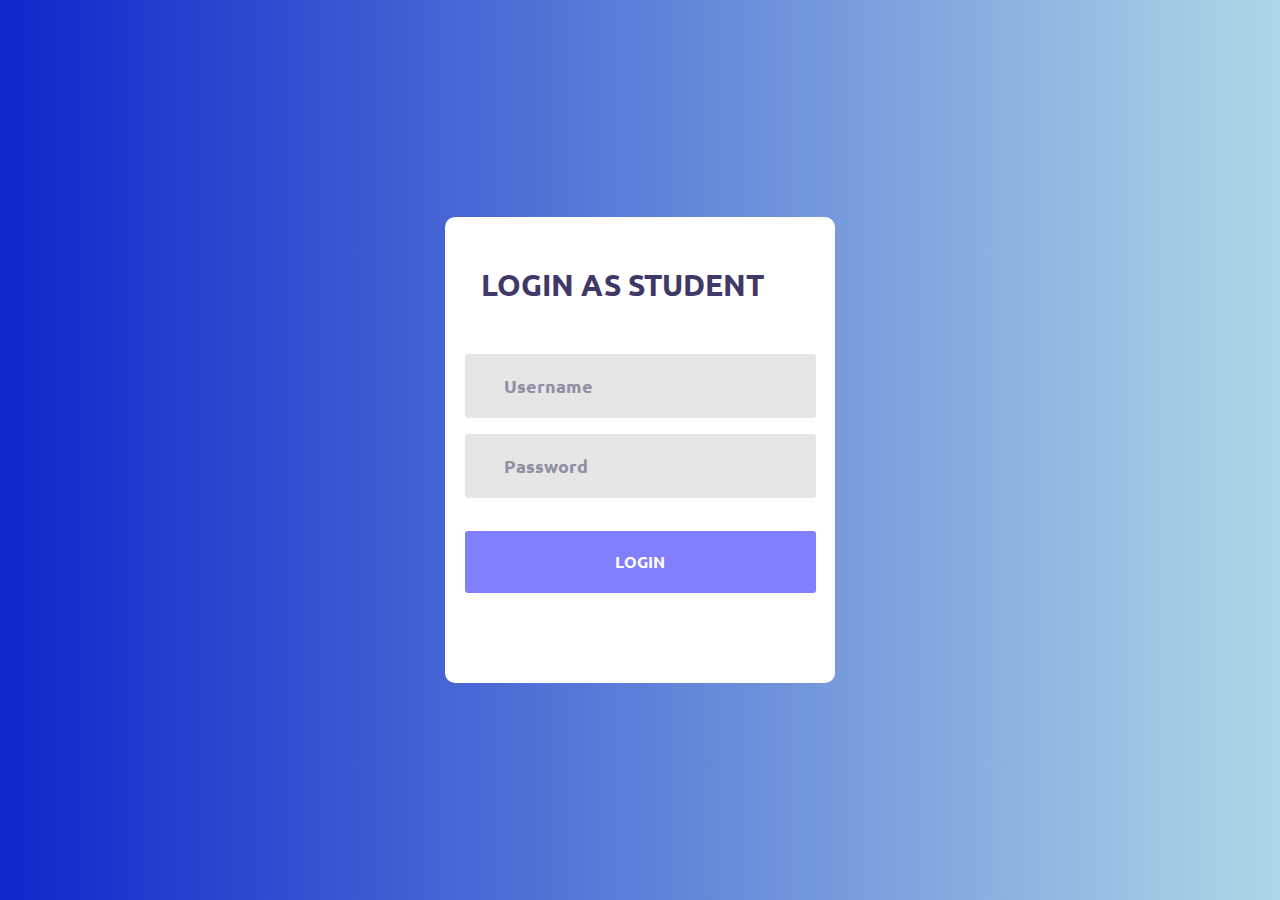
<file: login/index.html>
<!DOCTYPE html>
<html lang="en">
<head>
	<title>Student Login</title>
	<meta charset="UTF-8">
	<meta name="viewport" content="width=device-width, initial-scale=1">
<!--===============================================================================================-->
	<link rel="icon" type="image/png" href="images/icons/favicon.ico"/>
<!--===============================================================================================-->
	<link rel="stylesheet" type="text/css" href="vendor/bootstrap/css/bootstrap.min.css">
<!--===============================================================================================-->
	<link rel="stylesheet" type="text/css" href="fonts/font-awesome-4.7.0/css/font-awesome.min.css">
<!--===============================================================================================-->
	<link rel="stylesheet" type="text/css" href="fonts/Linearicons-Free-v1.0.0/icon-font.min.css">
<!--===============================================================================================-->
	<link rel="stylesheet" type="text/css" href="vendor/animate/animate.css">
<!--===============================================================================================-->
	<link rel="stylesheet" type="text/css" href="vendor/css-hamburgers/hamburgers.min.css">
<!--===============================================================================================-->
	<link rel="stylesheet" type="text/css" href="vendor/animsition/css/animsition.min.css">
<!--===============================================================================================-->
	<link rel="stylesheet" type="text/css" href="vendor/select2/select2.min.css">
<!--===============================================================================================-->
	<link rel="stylesheet" type="text/css" href="vendor/daterangepicker/daterangepicker.css">
<!--===============================================================================================-->
	<link rel="stylesheet" type="text/css" href="css/util.css">
	<link rel="stylesheet" type="text/css" href="css/main.css">
<!--===============================================================================================-->
</head>
<body>

	<div class="limiter">
		<div class="container-login100">
			<div class="wrap-login100 p-t-50 p-b-90">
				<form class="login100-form validate-form flex-sb flex-w" action = "loginCheckStudent.php" method = "POST">
					<span class="login100-form-title p-b-51">
						Login As Student
					</span>


					<div class="wrap-input100 validate-input m-b-16" data-validate = "Username is required">
						<input class="input100" type="text" name="name" placeholder="Username">
						<span class="focus-input100"></span>
					</div>


					<div class="wrap-input100 validate-input m-b-16" data-validate = "Password is required">
						<input class="input100" type="password" name="password" placeholder="Password">
						<span class="focus-input100"></span>
					</div>
					<div class="container-login100-form-btn m-t-17">
						<button class="login100-form-btn">
							Login
						</button>
					</div>

				</form>
			</div>
		</div>
	</div>


	<div id="dropDownSelect1"></div>

<!--===============================================================================================-->
	<script src="vendor/jquery/jquery-3.2.1.min.js"></script>
<!--===============================================================================================-->
	<script src="vendor/animsition/js/animsition.min.js"></script>
<!--===============================================================================================-->
	<script src="vendor/bootstrap/js/popper.js"></script>
	<script src="vendor/bootstrap/js/bootstrap.min.js"></script>
<!--===============================================================================================-->
	<script src="vendor/select2/select2.min.js"></script>
<!--===============================================================================================-->
	<script src="vendor/daterangepicker/moment.min.js"></script>
	<script src="vendor/daterangepicker/daterangepicker.js"></script>
<!--===============================================================================================-->
	<script src="vendor/countdowntime/countdowntime.js"></script>
<!--===============================================================================================-->
	<script src="js/main.js"></script>

</body>
</html>
</file>
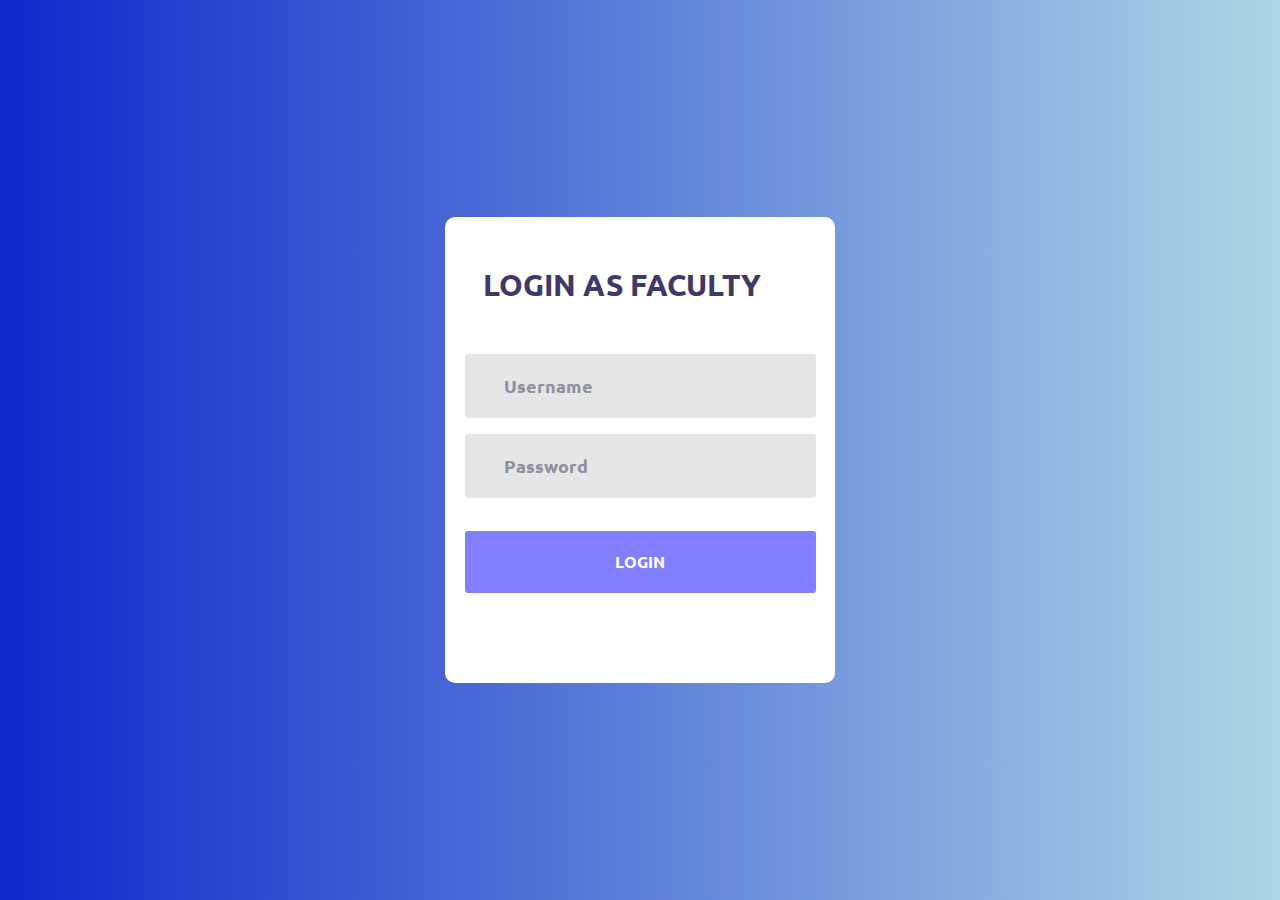
<file: login/index2.html>
<!DOCTYPE html>
<html lang="en">
<head>
	<title>Faculty Login</title>
	<meta charset="UTF-8">
	<meta name="viewport" content="width=device-width, initial-scale=1">
<!--===============================================================================================-->
	<link rel="icon" type="image/png" href="images/icons/favicon.ico"/>
<!--===============================================================================================-->
	<link rel="stylesheet" type="text/css" href="vendor/bootstrap/css/bootstrap.min.css">
<!--===============================================================================================-->
	<link rel="stylesheet" type="text/css" href="fonts/font-awesome-4.7.0/css/font-awesome.min.css">
<!--===============================================================================================-->
	<link rel="stylesheet" type="text/css" href="fonts/Linearicons-Free-v1.0.0/icon-font.min.css">
<!--===============================================================================================-->
	<link rel="stylesheet" type="text/css" href="vendor/animate/animate.css">
<!--===============================================================================================-->
	<link rel="stylesheet" type="text/css" href="vendor/css-hamburgers/hamburgers.min.css">
<!--===============================================================================================-->
	<link rel="stylesheet" type="text/css" href="vendor/animsition/css/animsition.min.css">
<!--===============================================================================================-->
	<link rel="stylesheet" type="text/css" href="vendor/select2/select2.min.css">
<!--===============================================================================================-->
	<link rel="stylesheet" type="text/css" href="vendor/daterangepicker/daterangepicker.css">
<!--===============================================================================================-->
	<link rel="stylesheet" type="text/css" href="css/util.css">
	<link rel="stylesheet" type="text/css" href="css/main.css">
<!--===============================================================================================-->
</head>
<body>

	<div class="limiter">
		<div class="container-login100">
			<div class="wrap-login100 p-t-50 p-b-90">
				<form class="login100-form validate-form flex-sb flex-w" action = "loginCheckFaculty.php" method = "POST">
					<span class="login100-form-title p-b-51">
						Login As Faculty
					</span>


					<div class="wrap-input100 validate-input m-b-16" data-validate = "Username is required">
						<input class="input100" type="text" name="name" placeholder="Username">
						<span class="focus-input100"></span>
					</div>


					<div class="wrap-input100 validate-input m-b-16" data-validate = "Password is required">
						<input class="input100" type="password" name="password" placeholder="Password">
						<span class="focus-input100"></span>
					</div>
					<div class="container-login100-form-btn m-t-17">
						<button class="login100-form-btn">
							Login
						</button>
					</div>

				</form>
			</div>
		</div>
	</div>


	<div id="dropDownSelect1"></div>

<!--===============================================================================================-->
	<script src="vendor/jquery/jquery-3.2.1.min.js"></script>
<!--===============================================================================================-->
	<script src="vendor/animsition/js/animsition.min.js"></script>
<!--===============================================================================================-->
	<script src="vendor/bootstrap/js/popper.js"></script>
	<script src="vendor/bootstrap/js/bootstrap.min.js"></script>
<!--===============================================================================================-->
	<script src="vendor/select2/select2.min.js"></script>
<!--===============================================================================================-->
	<script src="vendor/daterangepicker/moment.min.js"></script>
	<script src="vendor/daterangepicker/daterangepicker.js"></script>
<!--===============================================================================================-->
	<script src="vendor/countdowntime/countdowntime.js"></script>
<!--===============================================================================================-->
	<script src="js/main.js"></script>

</body>
</html>
</file>
<file: login/vendor/daterangepicker/daterangepicker.css>
.daterangepicker {
  position: absolute;
  color: inherit;
  background-color: #fff;
  border-radius: 4px;
  width: 278px;
  padding: 4px;
  margin-top: 1px;
  top: 100px;
  left: 20px;
  /* Calendars */ }
  .daterangepicker:before, .daterangepicker:after {
    position: absolute;
    display: inline-block;
    border-bottom-color: rgba(0, 0, 0, 0.2);
    content: ''; }
  .daterangepicker:before {
    top: -7px;
    border-right: 7px solid transparent;
    border-left: 7px solid transparent;
    border-bottom: 7px solid #ccc; }
  .daterangepicker:after {
    top: -6px;
    border-right: 6px solid transparent;
    border-bottom: 6px solid #fff;
    border-left: 6px solid transparent; }
  .daterangepicker.opensleft:before {
    right: 9px; }
  .daterangepicker.opensleft:after {
    right: 10px; }
  .daterangepicker.openscenter:before {
    left: 0;
    right: 0;
    width: 0;
    margin-left: auto;
    margin-right: auto; }
  .daterangepicker.openscenter:after {
    left: 0;
    right: 0;
    width: 0;
    margin-left: auto;
    margin-right: auto; }
  .daterangepicker.opensright:before {
    left: 9px; }
  .daterangepicker.opensright:after {
    left: 10px; }
  .daterangepicker.dropup {
    margin-top: -5px; }
    .daterangepicker.dropup:before {
      top: initial;
      bottom: -7px;
      border-bottom: initial;
      border-top: 7px solid #ccc; }
    .daterangepicker.dropup:after {
      top: initial;
      bottom: -6px;
      border-bottom: initial;
      border-top: 6px solid #fff; }
  .daterangepicker.dropdown-menu {
    max-width: none;
    z-index: 3001; }
  .daterangepicker.single .ranges, .daterangepicker.single .calendar {
    float: none; }
  .daterangepicker.show-calendar .calendar {
    display: block; }
  .daterangepicker .calendar {
    display: none;
    max-width: 270px;
    margin: 4px; }
    .daterangepicker .calendar.single .calendar-table {
      border: none; }
    .daterangepicker .calendar th, .daterangepicker .calendar td {
      white-space: nowrap;
      text-align: center;
      min-width: 32px; }
  .daterangepicker .calendar-table {
    border: 1px solid #fff;
    padding: 4px;
    border-radius: 4px;
    background-color: #fff; }
  .daterangepicker table {
    width: 100%;
    margin: 0; }
  .daterangepicker td, .daterangepicker th {
    text-align: center;
    width: 20px;
    height: 20px;
    border-radius: 4px;
    border: 1px solid transparent;
    white-space: nowrap;
    cursor: pointer; }
    .daterangepicker td.available:hover, .daterangepicker th.available:hover {
      background-color: #eee;
      border-color: transparent;
      color: inherit; }
    .daterangepicker td.week, .daterangepicker th.week {
      font-size: 80%;
      color: #ccc; }
  .daterangepicker td.off, .daterangepicker td.off.in-range, .daterangepicker td.off.start-date, .daterangepicker td.off.end-date {
    background-color: #fff;
    border-color: transparent;
    color: #999; }
  .daterangepicker td.in-range {
    background-color: #ebf4f8;
    border-color: transparent;
    color: #000;
    border-radius: 0; }
  .daterangepicker td.start-date {
    border-radius: 4px 0 0 4px; }
  .daterangepicker td.end-date {
    border-radius: 0 4px 4px 0; }
  .daterangepicker td.start-date.end-date {
    border-radius: 4px; }
  .daterangepicker td.active, .daterangepicker td.active:hover {
    background-color: #357ebd;
    border-color: transparent;
    color: #fff; }
  .daterangepicker th.month {
    width: auto; }
  .daterangepicker td.disabled, .daterangepicker option.disabled {
    color: #999;
    cursor: not-allowed;
    text-decoration: line-through; }
  .daterangepicker select.monthselect, .daterangepicker select.yearselect {
    font-size: 12px;
    padding: 1px;
    height: auto;
    margin: 0;
    cursor: default; }
  .daterangepicker select.monthselect {
    margin-right: 2%;
    width: 56%; }
  .daterangepicker select.yearselect {
    width: 40%; }
  .daterangepicker select.hourselect, .daterangepicker select.minuteselect, .daterangepicker select.secondselect, .daterangepicker select.ampmselect {
    width: 50px;
    margin-bottom: 0; }
  .daterangepicker .input-mini {
    border: 1px solid #ccc;
    border-radius: 4px;
    color: #555;
    height: 30px;
    line-height: 30px;
    display: block;
    vertical-align: middle;
    margin: 0 0 5px 0;
    padding: 0 6px 0 28px;
    width: 100%; }
    .daterangepicker .input-mini.active {
      border: 1px solid #08c;
      border-radius: 4px; }
  .daterangepicker .daterangepicker_input {
    position: relative; }
    .daterangepicker .daterangepicker_input i {
      position: absolute;
      left: 8px;
      top: 8px; }
  .daterangepicker.rtl .input-mini {
    padding-right: 28px;
    padding-left: 6px; }
  .daterangepicker.rtl .daterangepicker_input i {
    left: auto;
    right: 8px; }
  .daterangepicker .calendar-time {
    text-align: center;
    margin: 5px auto;
    line-height: 30px;
    position: relative;
    padding-left: 28px; }
    .daterangepicker .calendar-time select.disabled {
      color: #ccc;
      cursor: not-allowed; }

.ranges {
  font-size: 11px;
  float: none;
  margin: 4px;
  text-align: left; }
  .ranges ul {
    list-style: none;
    margin: 0 auto;
    padding: 0;
    width: 100%; }
  .ranges li {
    font-size: 13px;
    background-color: #f5f5f5;
    border: 1px solid #f5f5f5;
    border-radius: 4px;
    color: #08c;
    padding: 3px 12px;
    margin-bottom: 8px;
    cursor: pointer; }
    .ranges li:hover {
      background-color: #08c;
      border: 1px solid #08c;
      color: #fff; }
    .ranges li.active {
      background-color: #08c;
      border: 1px solid #08c;
      color: #fff; }

/*  Larger Screen Styling */
@media (min-width: 564px) {
  .daterangepicker {
    width: auto; }
    .daterangepicker .ranges ul {
      width: 160px; }
    .daterangepicker.single .ranges ul {
      width: 100%; }
    .daterangepicker.single .calendar.left {
      clear: none; }
    .daterangepicker.single.ltr .ranges, .daterangepicker.single.ltr .calendar {
      float: left; }
    .daterangepicker.single.rtl .ranges, .daterangepicker.single.rtl .calendar {
      float: right; }
    .daterangepicker.ltr {
      direction: ltr;
      text-align: left; }
      .daterangepicker.ltr .calendar.left {
        clear: left;
        margin-right: 0; }
        .daterangepicker.ltr .calendar.left .calendar-table {
          border-right: none;
          border-top-right-radius: 0;
          border-bottom-right-radius: 0; }
      .daterangepicker.ltr .calendar.right {
        margin-left: 0; }
        .daterangepicker.ltr .calendar.right .calendar-table {
          border-left: none;
          border-top-left-radius: 0;
          border-bottom-left-radius: 0; }
      .daterangepicker.ltr .left .daterangepicker_input {
        padding-right: 12px; }
      .daterangepicker.ltr .calendar.left .calendar-table {
        padding-right: 12px; }
      .daterangepicker.ltr .ranges, .daterangepicker.ltr .calendar {
        float: left; }
    .daterangepicker.rtl {
      direction: rtl;
      text-align: right; }
      .daterangepicker.rtl .calendar.left {
        clear: right;
        margin-left: 0; }
        .daterangepicker.rtl .calendar.left .calendar-table {
          border-left: none;
          border-top-left-radius: 0;
          border-bottom-left-radius: 0; }
      .daterangepicker.rtl .calendar.right {
        margin-right: 0; }
        .daterangepicker.rtl .calendar.right .calendar-table {
          border-right: none;
          border-top-right-radius: 0;
          border-bottom-right-radius: 0; }
      .daterangepicker.rtl .left .daterangepicker_input {
        padding-left: 12px; }
      .daterangepicker.rtl .calendar.left .calendar-table {
        padding-left: 12px; }
      .daterangepicker.rtl .ranges, .daterangepicker.rtl .calendar {
        text-align: right;
        float: right; } }
@media (min-width: 730px) {
  .daterangepicker .ranges {
    width: auto; }
  .daterangepicker.ltr .ranges {
    float: left; }
  .daterangepicker.rtl .ranges {
    float: right; }
  .daterangepicker .calendar.left {
    clear: none !important; } }
</file>
<file: login/css/util.css>
/*[ FONT SIZE ]
///////////////////////////////////////////////////////////
*/
.fs-1 {font-size: 1px;}
.fs-2 {font-size: 2px;}
.fs-3 {font-size: 3px;}
.fs-4 {font-size: 4px;}
.fs-5 {font-size: 5px;}
.fs-6 {font-size: 6px;}
.fs-7 {font-size: 7px;}
.fs-8 {font-size: 8px;}
.fs-9 {font-size: 9px;}
.fs-10 {font-size: 10px;}
.fs-11 {font-size: 11px;}
.fs-12 {font-size: 12px;}
.fs-13 {font-size: 13px;}
.fs-14 {font-size: 14px;}
.fs-15 {font-size: 15px;}
.fs-16 {font-size: 16px;}
.fs-17 {font-size: 17px;}
.fs-18 {font-size: 18px;}
.fs-19 {font-size: 19px;}
.fs-20 {font-size: 20px;}
.fs-21 {font-size: 21px;}
.fs-22 {font-size: 22px;}
.fs-23 {font-size: 23px;}
.fs-24 {font-size: 24px;}
.fs-25 {font-size: 25px;}
.fs-26 {font-size: 26px;}
.fs-27 {font-size: 27px;}
.fs-28 {font-size: 28px;}
.fs-29 {font-size: 29px;}
.fs-30 {font-size: 30px;}
.fs-31 {font-size: 31px;}
.fs-32 {font-size: 32px;}
.fs-33 {font-size: 33px;}
.fs-34 {font-size: 34px;}
.fs-35 {font-size: 35px;}
.fs-36 {font-size: 36px;}
.fs-37 {font-size: 37px;}
.fs-38 {font-size: 38px;}
.fs-39 {font-size: 39px;}
.fs-40 {font-size: 40px;}
.fs-41 {font-size: 41px;}
.fs-42 {font-size: 42px;}
.fs-43 {font-size: 43px;}
.fs-44 {font-size: 44px;}
.fs-45 {font-size: 45px;}
.fs-46 {font-size: 46px;}
.fs-47 {font-size: 47px;}
.fs-48 {font-size: 48px;}
.fs-49 {font-size: 49px;}
.fs-50 {font-size: 50px;}
.fs-51 {font-size: 51px;}
.fs-52 {font-size: 52px;}
.fs-53 {font-size: 53px;}
.fs-54 {font-size: 54px;}
.fs-55 {font-size: 55px;}
.fs-56 {font-size: 56px;}
.fs-57 {font-size: 57px;}
.fs-58 {font-size: 58px;}
.fs-59 {font-size: 59px;}
.fs-60 {font-size: 60px;}
.fs-61 {font-size: 61px;}
.fs-62 {font-size: 62px;}
.fs-63 {font-size: 63px;}
.fs-64 {font-size: 64px;}
.fs-65 {font-size: 65px;}
.fs-66 {font-size: 66px;}
.fs-67 {font-size: 67px;}
.fs-68 {font-size: 68px;}
.fs-69 {font-size: 69px;}
.fs-70 {font-size: 70px;}
.fs-71 {font-size: 71px;}
.fs-72 {font-size: 72px;}
.fs-73 {font-size: 73px;}
.fs-74 {font-size: 74px;}
.fs-75 {font-size: 75px;}
.fs-76 {font-size: 76px;}
.fs-77 {font-size: 77px;}
.fs-78 {font-size: 78px;}
.fs-79 {font-size: 79px;}
.fs-80 {font-size: 80px;}
.fs-81 {font-size: 81px;}
.fs-82 {font-size: 82px;}
.fs-83 {font-size: 83px;}
.fs-84 {font-size: 84px;}
.fs-85 {font-size: 85px;}
.fs-86 {font-size: 86px;}
.fs-87 {font-size: 87px;}
.fs-88 {font-size: 88px;}
.fs-89 {font-size: 89px;}
.fs-90 {font-size: 90px;}
.fs-91 {font-size: 91px;}
.fs-92 {font-size: 92px;}
.fs-93 {font-size: 93px;}
.fs-94 {font-size: 94px;}
.fs-95 {font-size: 95px;}
.fs-96 {font-size: 96px;}
.fs-97 {font-size: 97px;}
.fs-98 {font-size: 98px;}
.fs-99 {font-size: 99px;}
.fs-100 {font-size: 100px;}
.fs-101 {font-size: 101px;}
.fs-102 {font-size: 102px;}
.fs-103 {font-size: 103px;}
.fs-104 {font-size: 104px;}
.fs-105 {font-size: 105px;}
.fs-106 {font-size: 106px;}
.fs-107 {font-size: 107px;}
.fs-108 {font-size: 108px;}
.fs-109 {font-size: 109px;}
.fs-110 {font-size: 110px;}
.fs-111 {font-size: 111px;}
.fs-112 {font-size: 112px;}
.fs-113 {font-size: 113px;}
.fs-114 {font-size: 114px;}
.fs-115 {font-size: 115px;}
.fs-116 {font-size: 116px;}
.fs-117 {font-size: 117px;}
.fs-118 {font-size: 118px;}
.fs-119 {font-size: 119px;}
.fs-120 {font-size: 120px;}
.fs-121 {font-size: 121px;}
.fs-122 {font-size: 122px;}
.fs-123 {font-size: 123px;}
.fs-124 {font-size: 124px;}
.fs-125 {font-size: 125px;}
.fs-126 {font-size: 126px;}
.fs-127 {font-size: 127px;}
.fs-128 {font-size: 128px;}
.fs-129 {font-size: 129px;}
.fs-130 {font-size: 130px;}
.fs-131 {font-size: 131px;}
.fs-132 {font-size: 132px;}
.fs-133 {font-size: 133px;}
.fs-134 {font-size: 134px;}
.fs-135 {font-size: 135px;}
.fs-136 {font-size: 136px;}
.fs-137 {font-size: 137px;}
.fs-138 {font-size: 138px;}
.fs-139 {font-size: 139px;}
.fs-140 {font-size: 140px;}
.fs-141 {font-size: 141px;}
.fs-142 {font-size: 142px;}
.fs-143 {font-size: 143px;}
.fs-144 {font-size: 144px;}
.fs-145 {font-size: 145px;}
.fs-146 {font-size: 146px;}
.fs-147 {font-size: 147px;}
.fs-148 {font-size: 148px;}
.fs-149 {font-size: 149px;}
.fs-150 {font-size: 150px;}
.fs-151 {font-size: 151px;}
.fs-152 {font-size: 152px;}
.fs-153 {font-size: 153px;}
.fs-154 {font-size: 154px;}
.fs-155 {font-size: 155px;}
.fs-156 {font-size: 156px;}
.fs-157 {font-size: 157px;}
.fs-158 {font-size: 158px;}
.fs-159 {font-size: 159px;}
.fs-160 {font-size: 160px;}
.fs-161 {font-size: 161px;}
.fs-162 {font-size: 162px;}
.fs-163 {font-size: 163px;}
.fs-164 {font-size: 164px;}
.fs-165 {font-size: 165px;}
.fs-166 {font-size: 166px;}
.fs-167 {font-size: 167px;}
.fs-168 {font-size: 168px;}
.fs-169 {font-size: 169px;}
.fs-170 {font-size: 170px;}
.fs-171 {font-size: 171px;}
.fs-172 {font-size: 172px;}
.fs-173 {font-size: 173px;}
.fs-174 {font-size: 174px;}
.fs-175 {font-size: 175px;}
.fs-176 {font-size: 176px;}
.fs-177 {font-size: 177px;}
.fs-178 {font-size: 178px;}
.fs-179 {font-size: 179px;}
.fs-180 {font-size: 180px;}
.fs-181 {font-size: 181px;}
.fs-182 {font-size: 182px;}
.fs-183 {font-size: 183px;}
.fs-184 {font-size: 184px;}
.fs-185 {font-size: 185px;}
.fs-186 {font-size: 186px;}
.fs-187 {font-size: 187px;}
.fs-188 {font-size: 188px;}
.fs-189 {font-size: 189px;}
.fs-190 {font-size: 190px;}
.fs-191 {font-size: 191px;}
.fs-192 {font-size: 192px;}
.fs-193 {font-size: 193px;}
.fs-194 {font-size: 194px;}
.fs-195 {font-size: 195px;}
.fs-196 {font-size: 196px;}
.fs-197 {font-size: 197px;}
.fs-198 {font-size: 198px;}
.fs-199 {font-size: 199px;}
.fs-200 {font-size: 200px;}

/*[ PADDING ]
///////////////////////////////////////////////////////////
*/
.p-t-0 {padding-top: 0px;}
.p-t-1 {padding-top: 1px;}
.p-t-2 {padding-top: 2px;}
.p-t-3 {padding-top: 3px;}
.p-t-4 {padding-top: 4px;}
.p-t-5 {padding-top: 5px;}
.p-t-6 {padding-top: 6px;}
.p-t-7 {padding-top: 7px;}
.p-t-8 {padding-top: 8px;}
.p-t-9 {padding-top: 9px;}
.p-t-10 {padding-top: 10px;}
.p-t-11 {padding-top: 11px;}
.p-t-12 {padding-top: 12px;}
.p-t-13 {padding-top: 13px;}
.p-t-14 {padding-top: 14px;}
.p-t-15 {padding-top: 15px;}
.p-t-16 {padding-top: 16px;}
.p-t-17 {padding-top: 17px;}
.p-t-18 {padding-top: 18px;}
.p-t-19 {padding-top: 19px;}
.p-t-20 {padding-top: 20px;}
.p-t-21 {padding-top: 21px;}
.p-t-22 {padding-top: 22px;}
.p-t-23 {padding-top: 23px;}
.p-t-24 {padding-top: 24px;}
.p-t-25 {padding-top: 25px;}
.p-t-26 {padding-top: 26px;}
.p-t-27 {padding-top: 27px;}
.p-t-28 {padding-top: 28px;}
.p-t-29 {padding-top: 29px;}
.p-t-30 {padding-top: 30px;}
.p-t-31 {padding-top: 31px;}
.p-t-32 {padding-top: 32px;}
.p-t-33 {padding-top: 33px;}
.p-t-34 {padding-top: 34px;}
.p-t-35 {padding-top: 35px;}
.p-t-36 {padding-top: 36px;}
.p-t-37 {padding-top: 37px;}
.p-t-38 {padding-top: 38px;}
.p-t-39 {padding-top: 39px;}
.p-t-40 {padding-top: 40px;}
.p-t-41 {padding-top: 41px;}
.p-t-42 {padding-top: 42px;}
.p-t-43 {padding-top: 43px;}
.p-t-44 {padding-top: 44px;}
.p-t-45 {padding-top: 45px;}
.p-t-46 {padding-top: 46px;}
.p-t-47 {padding-top: 47px;}
.p-t-48 {padding-top: 48px;}
.p-t-49 {padding-top: 49px;}
.p-t-50 {padding-top: 50px;}
.p-t-51 {padding-top: 51px;}
.p-t-52 {padding-top: 52px;}
.p-t-53 {padding-top: 53px;}
.p-t-54 {padding-top: 54px;}
.p-t-55 {padding-top: 55px;}
.p-t-56 {padding-top: 56px;}
.p-t-57 {padding-top: 57px;}
.p-t-58 {padding-top: 58px;}
.p-t-59 {padding-top: 59px;}
.p-t-60 {padding-top: 60px;}
.p-t-61 {padding-top: 61px;}
.p-t-62 {padding-top: 62px;}
.p-t-63 {padding-top: 63px;}
.p-t-64 {padding-top: 64px;}
.p-t-65 {padding-top: 65px;}
.p-t-66 {padding-top: 66px;}
.p-t-67 {padding-top: 67px;}
.p-t-68 {padding-top: 68px;}
.p-t-69 {padding-top: 69px;}
.p-t-70 {padding-top: 70px;}
.p-t-71 {padding-top: 71px;}
.p-t-72 {padding-top: 72px;}
.p-t-73 {padding-top: 73px;}
.p-t-74 {padding-top: 74px;}
.p-t-75 {padding-top: 75px;}
.p-t-76 {padding-top: 76px;}
.p-t-77 {padding-top: 77px;}
.p-t-78 {padding-top: 78px;}
.p-t-79 {padding-top: 79px;}
.p-t-80 {padding-top: 80px;}
.p-t-81 {padding-top: 81px;}
.p-t-82 {padding-top: 82px;}
.p-t-83 {padding-top: 83px;}
.p-t-84 {padding-top: 84px;}
.p-t-85 {padding-top: 85px;}
.p-t-86 {padding-top: 86px;}
.p-t-87 {padding-top: 87px;}
.p-t-88 {padding-top: 88px;}
.p-t-89 {padding-top: 89px;}
.p-t-90 {padding-top: 90px;}
.p-t-91 {padding-top: 91px;}
.p-t-92 {padding-top: 92px;}
.p-t-93 {padding-top: 93px;}
.p-t-94 {padding-top: 94px;}
.p-t-95 {padding-top: 95px;}
.p-t-96 {padding-top: 96px;}
.p-t-97 {padding-top: 97px;}
.p-t-98 {padding-top: 98px;}
.p-t-99 {padding-top: 99px;}
.p-t-100 {padding-top: 100px;}
.p-t-101 {padding-top: 101px;}
.p-t-102 {padding-top: 102px;}
.p-t-103 {padding-top: 103px;}
.p-t-104 {padding-top: 104px;}
.p-t-105 {padding-top: 105px;}
.p-t-106 {padding-top: 106px;}
.p-t-107 {padding-top: 107px;}
.p-t-108 {padding-top: 108px;}
.p-t-109 {padding-top: 109px;}
.p-t-110 {padding-top: 110px;}
.p-t-111 {padding-top: 111px;}
.p-t-112 {padding-top: 112px;}
.p-t-113 {padding-top: 113px;}
.p-t-114 {padding-top: 114px;}
.p-t-115 {padding-top: 115px;}
.p-t-116 {padding-top: 116px;}
.p-t-117 {padding-top: 117px;}
.p-t-118 {padding-top: 118px;}
.p-t-119 {padding-top: 119px;}
.p-t-120 {padding-top: 120px;}
.p-t-121 {padding-top: 121px;}
.p-t-122 {padding-top: 122px;}
.p-t-123 {padding-top: 123px;}
.p-t-124 {padding-top: 124px;}
.p-t-125 {padding-top: 125px;}
.p-t-126 {padding-top: 126px;}
.p-t-127 {padding-top: 127px;}
.p-t-128 {padding-top: 128px;}
.p-t-129 {padding-top: 129px;}
.p-t-130 {padding-top: 130px;}
.p-t-131 {padding-top: 131px;}
.p-t-132 {padding-top: 132px;}
.p-t-133 {padding-top: 133px;}
.p-t-134 {padding-top: 134px;}
.p-t-135 {padding-top: 135px;}
.p-t-136 {padding-top: 136px;}
.p-t-137 {padding-top: 137px;}
.p-t-138 {padding-top: 138px;}
.p-t-139 {padding-top: 139px;}
.p-t-140 {padding-top: 140px;}
.p-t-141 {padding-top: 141px;}
.p-t-142 {padding-top: 142px;}
.p-t-143 {padding-top: 143px;}
.p-t-144 {padding-top: 144px;}
.p-t-145 {padding-top: 145px;}
.p-t-146 {padding-top: 146px;}
.p-t-147 {padding-top: 147px;}
.p-t-148 {padding-top: 148px;}
.p-t-149 {padding-top: 149px;}
.p-t-150 {padding-top: 150px;}
.p-t-151 {padding-top: 151px;}
.p-t-152 {padding-top: 152px;}
.p-t-153 {padding-top: 153px;}
.p-t-154 {padding-top: 154px;}
.p-t-155 {padding-top: 155px;}
.p-t-156 {padding-top: 156px;}
.p-t-157 {padding-top: 157px;}
.p-t-158 {padding-top: 158px;}
.p-t-159 {padding-top: 159px;}
.p-t-160 {padding-top: 160px;}
.p-t-161 {padding-top: 161px;}
.p-t-162 {padding-top: 162px;}
.p-t-163 {padding-top: 163px;}
.p-t-164 {padding-top: 164px;}
.p-t-165 {padding-top: 165px;}
.p-t-166 {padding-top: 166px;}
.p-t-167 {padding-top: 167px;}
.p-t-168 {padding-top: 168px;}
.p-t-169 {padding-top: 169px;}
.p-t-170 {padding-top: 170px;}
.p-t-171 {padding-top: 171px;}
.p-t-172 {padding-top: 172px;}
.p-t-173 {padding-top: 173px;}
.p-t-174 {padding-top: 174px;}
.p-t-175 {padding-top: 175px;}
.p-t-176 {padding-top: 176px;}
.p-t-177 {padding-top: 177px;}
.p-t-178 {padding-top: 178px;}
.p-t-179 {padding-top: 179px;}
.p-t-180 {padding-top: 180px;}
.p-t-181 {padding-top: 181px;}
.p-t-182 {padding-top: 182px;}
.p-t-183 {padding-top: 183px;}
.p-t-184 {padding-top: 184px;}
.p-t-185 {padding-top: 185px;}
.p-t-186 {padding-top: 186px;}
.p-t-187 {padding-top: 187px;}
.p-t-188 {padding-top: 188px;}
.p-t-189 {padding-top: 189px;}
.p-t-190 {padding-top: 190px;}
.p-t-191 {padding-top: 191px;}
.p-t-192 {padding-top: 192px;}
.p-t-193 {padding-top: 193px;}
.p-t-194 {padding-top: 194px;}
.p-t-195 {padding-top: 195px;}
.p-t-196 {padding-top: 196px;}
.p-t-197 {padding-top: 197px;}
.p-t-198 {padding-top: 198px;}
.p-t-199 {padding-top: 199px;}
.p-t-200 {padding-top: 200px;}
.p-t-201 {padding-top: 201px;}
.p-t-202 {padding-top: 202px;}
.p-t-203 {padding-top: 203px;}
.p-t-204 {padding-top: 204px;}
.p-t-205 {padding-top: 205px;}
.p-t-206 {padding-top: 206px;}
.p-t-207 {padding-top: 207px;}
.p-t-208 {padding-top: 208px;}
.p-t-209 {padding-top: 209px;}
.p-t-210 {padding-top: 210px;}
.p-t-211 {padding-top: 211px;}
.p-t-212 {padding-top: 212px;}
.p-t-213 {padding-top: 213px;}
.p-t-214 {padding-top: 214px;}
.p-t-215 {padding-top: 215px;}
.p-t-216 {padding-top: 216px;}
.p-t-217 {padding-top: 217px;}
.p-t-218 {padding-top: 218px;}
.p-t-219 {padding-top: 219px;}
.p-t-220 {padding-top: 220px;}
.p-t-221 {padding-top: 221px;}
.p-t-222 {padding-top: 222px;}
.p-t-223 {padding-top: 223px;}
.p-t-224 {padding-top: 224px;}
.p-t-225 {padding-top: 225px;}
.p-t-226 {padding-top: 226px;}
.p-t-227 {padding-top: 227px;}
.p-t-228 {padding-top: 228px;}
.p-t-229 {padding-top: 229px;}
.p-t-230 {padding-top: 230px;}
.p-t-231 {padding-top: 231px;}
.p-t-232 {padding-top: 232px;}
.p-t-233 {padding-top: 233px;}
.p-t-234 {padding-top: 234px;}
.p-t-235 {padding-top: 235px;}
.p-t-236 {padding-top: 236px;}
.p-t-237 {padding-top: 237px;}
.p-t-238 {padding-top: 238px;}
.p-t-239 {padding-top: 239px;}
.p-t-240 {padding-top: 240px;}
.p-t-241 {padding-top: 241px;}
.p-t-242 {padding-top: 242px;}
.p-t-243 {padding-top: 243px;}
.p-t-244 {padding-top: 244px;}
.p-t-245 {padding-top: 245px;}
.p-t-246 {padding-top: 246px;}
.p-t-247 {padding-top: 247px;}
.p-t-248 {padding-top: 248px;}
.p-t-249 {padding-top: 249px;}
.p-t-250 {padding-top: 250px;}
.p-b-0 {padding-bottom: 0px;}
.p-b-1 {padding-bottom: 1px;}
.p-b-2 {padding-bottom: 2px;}
.p-b-3 {padding-bottom: 3px;}
.p-b-4 {padding-bottom: 4px;}
.p-b-5 {padding-bottom: 5px;}
.p-b-6 {padding-bottom: 6px;}
.p-b-7 {padding-bottom: 7px;}
.p-b-8 {padding-bottom: 8px;}
.p-b-9 {padding-bottom: 9px;}
.p-b-10 {padding-bottom: 10px;}
.p-b-11 {padding-bottom: 11px;}
.p-b-12 {padding-bottom: 12px;}
.p-b-13 {padding-bottom: 13px;}
.p-b-14 {padding-bottom: 14px;}
.p-b-15 {padding-bottom: 15px;}
.p-b-16 {padding-bottom: 16px;}
.p-b-17 {padding-bottom: 17px;}
.p-b-18 {padding-bottom: 18px;}
.p-b-19 {padding-bottom: 19px;}
.p-b-20 {padding-bottom: 20px;}
.p-b-21 {padding-bottom: 21px;}
.p-b-22 {padding-bottom: 22px;}
.p-b-23 {padding-bottom: 23px;}
.p-b-24 {padding-bottom: 24px;}
.p-b-25 {padding-bottom: 25px;}
.p-b-26 {padding-bottom: 26px;}
.p-b-27 {padding-bottom: 27px;}
.p-b-28 {padding-bottom: 28px;}
.p-b-29 {padding-bottom: 29px;}
.p-b-30 {padding-bottom: 30px;}
.p-b-31 {padding-bottom: 31px;}
.p-b-32 {padding-bottom: 32px;}
.p-b-33 {padding-bottom: 33px;}
.p-b-34 {padding-bottom: 34px;}
.p-b-35 {padding-bottom: 35px;}
.p-b-36 {padding-bottom: 36px;}
.p-b-37 {padding-bottom: 37px;}
.p-b-38 {padding-bottom: 38px;}
.p-b-39 {padding-bottom: 39px;}
.p-b-40 {padding-bottom: 40px;}
.p-b-41 {padding-bottom: 41px;}
.p-b-42 {padding-bottom: 42px;}
.p-b-43 {padding-bottom: 43px;}
.p-b-44 {padding-bottom: 44px;}
.p-b-45 {padding-bottom: 45px;}
.p-b-46 {padding-bottom: 46px;}
.p-b-47 {padding-bottom: 47px;}
.p-b-48 {padding-bottom: 48px;}
.p-b-49 {padding-bottom: 49px;}
.p-b-50 {padding-bottom: 50px;}
.p-b-51 {padding-bottom: 51px;}
.p-b-52 {padding-bottom: 52px;}
.p-b-53 {padding-bottom: 53px;}
.p-b-54 {padding-bottom: 54px;}
.p-b-55 {padding-bottom: 55px;}
.p-b-56 {padding-bottom: 56px;}
.p-b-57 {padding-bottom: 57px;}
.p-b-58 {padding-bottom: 58px;}
.p-b-59 {padding-bottom: 59px;}
.p-b-60 {padding-bottom: 60px;}
.p-b-61 {padding-bottom: 61px;}
.p-b-62 {padding-bottom: 62px;}
.p-b-63 {padding-bottom: 63px;}
.p-b-64 {padding-bottom: 64px;}
.p-b-65 {padding-bottom: 65px;}
.p-b-66 {padding-bottom: 66px;}
.p-b-67 {padding-bottom: 67px;}
.p-b-68 {padding-bottom: 68px;}
.p-b-69 {padding-bottom: 69px;}
.p-b-70 {padding-bottom: 70px;}
.p-b-71 {padding-bottom: 71px;}
.p-b-72 {padding-bottom: 72px;}
.p-b-73 {padding-bottom: 73px;}
.p-b-74 {padding-bottom: 74px;}
.p-b-75 {padding-bottom: 75px;}
.p-b-76 {padding-bottom: 76px;}
.p-b-77 {padding-bottom: 77px;}
.p-b-78 {padding-bottom: 78px;}
.p-b-79 {padding-bottom: 79px;}
.p-b-80 {padding-bottom: 80px;}
.p-b-81 {padding-bottom: 81px;}
.p-b-82 {padding-bottom: 82px;}
.p-b-83 {padding-bottom: 83px;}
.p-b-84 {padding-bottom: 84px;}
.p-b-85 {padding-bottom: 85px;}
.p-b-86 {padding-bottom: 86px;}
.p-b-87 {padding-bottom: 87px;}
.p-b-88 {padding-bottom: 88px;}
.p-b-89 {padding-bottom: 89px;}
.p-b-90 {padding-bottom: 90px;}
.p-b-91 {padding-bottom: 91px;}
.p-b-92 {padding-bottom: 92px;}
.p-b-93 {padding-bottom: 93px;}
.p-b-94 {padding-bottom: 94px;}
.p-b-95 {padding-bottom: 95px;}
.p-b-96 {padding-bottom: 96px;}
.p-b-97 {padding-bottom: 97px;}
.p-b-98 {padding-bottom: 98px;}
.p-b-99 {padding-bottom: 99px;}
.p-b-100 {padding-bottom: 100px;}
.p-b-101 {padding-bottom: 101px;}
.p-b-102 {padding-bottom: 102px;}
.p-b-103 {padding-bottom: 103px;}
.p-b-104 {padding-bottom: 104px;}
.p-b-105 {padding-bottom: 105px;}
.p-b-106 {padding-bottom: 106px;}
.p-b-107 {padding-bottom: 107px;}
.p-b-108 {padding-bottom: 108px;}
.p-b-109 {padding-bottom: 109px;}
.p-b-110 {padding-bottom: 110px;}
.p-b-111 {padding-bottom: 111px;}
.p-b-112 {padding-bottom: 112px;}
.p-b-113 {padding-bottom: 113px;}
.p-b-114 {padding-bottom: 114px;}
.p-b-115 {padding-bottom: 115px;}
.p-b-116 {padding-bottom: 116px;}
.p-b-117 {padding-bottom: 117px;}
.p-b-118 {padding-bottom: 118px;}
.p-b-119 {padding-bottom: 119px;}
.p-b-120 {padding-bottom: 120px;}
.p-b-121 {padding-bottom: 121px;}
.p-b-122 {padding-bottom: 122px;}
.p-b-123 {padding-bottom: 123px;}
.p-b-124 {padding-bottom: 124px;}
.p-b-125 {padding-bottom: 125px;}
.p-b-126 {padding-bottom: 126px;}
.p-b-127 {padding-bottom: 127px;}
.p-b-128 {padding-bottom: 128px;}
.p-b-129 {padding-bottom: 129px;}
.p-b-130 {padding-bottom: 130px;}
.p-b-131 {padding-bottom: 131px;}
.p-b-132 {padding-bottom: 132px;}
.p-b-133 {padding-bottom: 133px;}
.p-b-134 {padding-bottom: 134px;}
.p-b-135 {padding-bottom: 135px;}
.p-b-136 {padding-bottom: 136px;}
.p-b-137 {padding-bottom: 137px;}
.p-b-138 {padding-bottom: 138px;}
.p-b-139 {padding-bottom: 139px;}
.p-b-140 {padding-bottom: 140px;}
.p-b-141 {padding-bottom: 141px;}
.p-b-142 {padding-bottom: 142px;}
.p-b-143 {padding-bottom: 143px;}
.p-b-144 {padding-bottom: 144px;}
.p-b-145 {padding-bottom: 145px;}
.p-b-146 {padding-bottom: 146px;}
.p-b-147 {padding-bottom: 147px;}
.p-b-148 {padding-bottom: 148px;}
.p-b-149 {padding-bottom: 149px;}
.p-b-150 {padding-bottom: 150px;}
.p-b-151 {padding-bottom: 151px;}
.p-b-152 {padding-bottom: 152px;}
.p-b-153 {padding-bottom: 153px;}
.p-b-154 {padding-bottom: 154px;}
.p-b-155 {padding-bottom: 155px;}
.p-b-156 {padding-bottom: 156px;}
.p-b-157 {padding-bottom: 157px;}
.p-b-158 {padding-bottom: 158px;}
.p-b-159 {padding-bottom: 159px;}
.p-b-160 {padding-bottom: 160px;}
.p-b-161 {padding-bottom: 161px;}
.p-b-162 {padding-bottom: 162px;}
.p-b-163 {padding-bottom: 163px;}
.p-b-164 {padding-bottom: 164px;}
.p-b-165 {padding-bottom: 165px;}
.p-b-166 {padding-bottom: 166px;}
.p-b-167 {padding-bottom: 167px;}
.p-b-168 {padding-bottom: 168px;}
.p-b-169 {padding-bottom: 169px;}
.p-b-170 {padding-bottom: 170px;}
.p-b-171 {padding-bottom: 171px;}
.p-b-172 {padding-bottom: 172px;}
.p-b-173 {padding-bottom: 173px;}
.p-b-174 {padding-bottom: 174px;}
.p-b-175 {padding-bottom: 175px;}
.p-b-176 {padding-bottom: 176px;}
.p-b-177 {padding-bottom: 177px;}
.p-b-178 {padding-bottom: 178px;}
.p-b-179 {padding-bottom: 179px;}
.p-b-180 {padding-bottom: 180px;}
.p-b-181 {padding-bottom: 181px;}
.p-b-182 {padding-bottom: 182px;}
.p-b-183 {padding-bottom: 183px;}
.p-b-184 {padding-bottom: 184px;}
.p-b-185 {padding-bottom: 185px;}
.p-b-186 {padding-bottom: 186px;}
.p-b-187 {padding-bottom: 187px;}
.p-b-188 {padding-bottom: 188px;}
.p-b-189 {padding-bottom: 189px;}
.p-b-190 {padding-bottom: 190px;}
.p-b-191 {padding-bottom: 191px;}
.p-b-192 {padding-bottom: 192px;}
.p-b-193 {padding-bottom: 193px;}
.p-b-194 {padding-bottom: 194px;}
.p-b-195 {padding-bottom: 195px;}
.p-b-196 {padding-bottom: 196px;}
.p-b-197 {padding-bottom: 197px;}
.p-b-198 {padding-bottom: 198px;}
.p-b-199 {padding-bottom: 199px;}
.p-b-200 {padding-bottom: 200px;}
.p-b-201 {padding-bottom: 201px;}
.p-b-202 {padding-bottom: 202px;}
.p-b-203 {padding-bottom: 203px;}
.p-b-204 {padding-bottom: 204px;}
.p-b-205 {padding-bottom: 205px;}
.p-b-206 {padding-bottom: 206px;}
.p-b-207 {padding-bottom: 207px;}
.p-b-208 {padding-bottom: 208px;}
.p-b-209 {padding-bottom: 209px;}
.p-b-210 {padding-bottom: 210px;}
.p-b-211 {padding-bottom: 211px;}
.p-b-212 {padding-bottom: 212px;}
.p-b-213 {padding-bottom: 213px;}
.p-b-214 {padding-bottom: 214px;}
.p-b-215 {padding-bottom: 215px;}
.p-b-216 {padding-bottom: 216px;}
.p-b-217 {padding-bottom: 217px;}
.p-b-218 {padding-bottom: 218px;}
.p-b-219 {padding-bottom: 219px;}
.p-b-220 {padding-bottom: 220px;}
.p-b-221 {padding-bottom: 221px;}
.p-b-222 {padding-bottom: 222px;}
.p-b-223 {padding-bottom: 223px;}
.p-b-224 {padding-bottom: 224px;}
.p-b-225 {padding-bottom: 225px;}
.p-b-226 {padding-bottom: 226px;}
.p-b-227 {padding-bottom: 227px;}
.p-b-228 {padding-bottom: 228px;}
.p-b-229 {padding-bottom: 229px;}
.p-b-230 {padding-bottom: 230px;}
.p-b-231 {padding-bottom: 231px;}
.p-b-232 {padding-bottom: 232px;}
.p-b-233 {padding-bottom: 233px;}
.p-b-234 {padding-bottom: 234px;}
.p-b-235 {padding-bottom: 235px;}
.p-b-236 {padding-bottom: 236px;}
.p-b-237 {padding-bottom: 237px;}
.p-b-238 {padding-bottom: 238px;}
.p-b-239 {padding-bottom: 239px;}
.p-b-240 {padding-bottom: 240px;}
.p-b-241 {padding-bottom: 241px;}
.p-b-242 {padding-bottom: 242px;}
.p-b-243 {padding-bottom: 243px;}
.p-b-244 {padding-bottom: 244px;}
.p-b-245 {padding-bottom: 245px;}
.p-b-246 {padding-bottom: 246px;}
.p-b-247 {padding-bottom: 247px;}
.p-b-248 {padding-bottom: 248px;}
.p-b-249 {padding-bottom: 249px;}
.p-b-250 {padding-bottom: 250px;}
.p-l-0 {padding-left: 0px;}
.p-l-1 {padding-left: 1px;}
.p-l-2 {padding-left: 2px;}
.p-l-3 {padding-left: 3px;}
.p-l-4 {padding-left: 4px;}
.p-l-5 {padding-left: 5px;}
.p-l-6 {padding-left: 6px;}
.p-l-7 {padding-left: 7px;}
.p-l-8 {padding-left: 8px;}
.p-l-9 {padding-left: 9px;}
.p-l-10 {padding-left: 10px;}
.p-l-11 {padding-left: 11px;}
.p-l-12 {padding-left: 12px;}
.p-l-13 {padding-left: 13px;}
.p-l-14 {padding-left: 14px;}
.p-l-15 {padding-left: 15px;}
.p-l-16 {padding-left: 16px;}
.p-l-17 {padding-left: 17px;}
.p-l-18 {padding-left: 18px;}
.p-l-19 {padding-left: 19px;}
.p-l-20 {padding-left: 20px;}
.p-l-21 {padding-left: 21px;}
.p-l-22 {padding-left: 22px;}
.p-l-23 {padding-left: 23px;}
.p-l-24 {padding-left: 24px;}
.p-l-25 {padding-left: 25px;}
.p-l-26 {padding-left: 26px;}
.p-l-27 {padding-left: 27px;}
.p-l-28 {padding-left: 28px;}
.p-l-29 {padding-left: 29px;}
.p-l-30 {padding-left: 30px;}
.p-l-31 {padding-left: 31px;}
.p-l-32 {padding-left: 32px;}
.p-l-33 {padding-left: 33px;}
.p-l-34 {padding-left: 34px;}
.p-l-35 {padding-left: 35px;}
.p-l-36 {padding-left: 36px;}
.p-l-37 {padding-left: 37px;}
.p-l-38 {padding-left: 38px;}
.p-l-39 {padding-left: 39px;}
.p-l-40 {padding-left: 40px;}
.p-l-41 {padding-left: 41px;}
.p-l-42 {padding-left: 42px;}
.p-l-43 {padding-left: 43px;}
.p-l-44 {padding-left: 44px;}
.p-l-45 {padding-left: 45px;}
.p-l-46 {padding-left: 46px;}
.p-l-47 {padding-left: 47px;}
.p-l-48 {padding-left: 48px;}
.p-l-49 {padding-left: 49px;}
.p-l-50 {padding-left: 50px;}
.p-l-51 {padding-left: 51px;}
.p-l-52 {padding-left: 52px;}
.p-l-53 {padding-left: 53px;}
.p-l-54 {padding-left: 54px;}
.p-l-55 {padding-left: 55px;}
.p-l-56 {padding-left: 56px;}
.p-l-57 {padding-left: 57px;}
.p-l-58 {padding-left: 58px;}
.p-l-59 {padding-left: 59px;}
.p-l-60 {padding-left: 60px;}
.p-l-61 {padding-left: 61px;}
.p-l-62 {padding-left: 62px;}
.p-l-63 {padding-left: 63px;}
.p-l-64 {padding-left: 64px;}
.p-l-65 {padding-left: 65px;}
.p-l-66 {padding-left: 66px;}
.p-l-67 {padding-left: 67px;}
.p-l-68 {padding-left: 68px;}
.p-l-69 {padding-left: 69px;}
.p-l-70 {padding-left: 70px;}
.p-l-71 {padding-left: 71px;}
.p-l-72 {padding-left: 72px;}
.p-l-73 {padding-left: 73px;}
.p-l-74 {padding-left: 74px;}
.p-l-75 {padding-left: 75px;}
.p-l-76 {padding-left: 76px;}
.p-l-77 {padding-left: 77px;}
.p-l-78 {padding-left: 78px;}
.p-l-79 {padding-left: 79px;}
.p-l-80 {padding-left: 80px;}
.p-l-81 {padding-left: 81px;}
.p-l-82 {padding-left: 82px;}
.p-l-83 {padding-left: 83px;}
.p-l-84 {padding-left: 84px;}
.p-l-85 {padding-left: 85px;}
.p-l-86 {padding-left: 86px;}
.p-l-87 {padding-left: 87px;}
.p-l-88 {padding-left: 88px;}
.p-l-89 {padding-left: 89px;}
.p-l-90 {padding-left: 90px;}
.p-l-91 {padding-left: 91px;}
.p-l-92 {padding-left: 92px;}
.p-l-93 {padding-left: 93px;}
.p-l-94 {padding-left: 94px;}
.p-l-95 {padding-left: 95px;}
.p-l-96 {padding-left: 96px;}
.p-l-97 {padding-left: 97px;}
.p-l-98 {padding-left: 98px;}
.p-l-99 {padding-left: 99px;}
.p-l-100 {padding-left: 100px;}
.p-l-101 {padding-left: 101px;}
.p-l-102 {padding-left: 102px;}
.p-l-103 {padding-left: 103px;}
.p-l-104 {padding-left: 104px;}
.p-l-105 {padding-left: 105px;}
.p-l-106 {padding-left: 106px;}
.p-l-107 {padding-left: 107px;}
.p-l-108 {padding-left: 108px;}
.p-l-109 {padding-left: 109px;}
.p-l-110 {padding-left: 110px;}
.p-l-111 {padding-left: 111px;}
.p-l-112 {padding-left: 112px;}
.p-l-113 {padding-left: 113px;}
.p-l-114 {padding-left: 114px;}
.p-l-115 {padding-left: 115px;}
.p-l-116 {padding-left: 116px;}
.p-l-117 {padding-left: 117px;}
.p-l-118 {padding-left: 118px;}
.p-l-119 {padding-left: 119px;}
.p-l-120 {padding-left: 120px;}
.p-l-121 {padding-left: 121px;}
.p-l-122 {padding-left: 122px;}
.p-l-123 {padding-left: 123px;}
.p-l-124 {padding-left: 124px;}
.p-l-125 {padding-left: 125px;}
.p-l-126 {padding-left: 126px;}
.p-l-127 {padding-left: 127px;}
.p-l-128 {padding-left: 128px;}
.p-l-129 {padding-left: 129px;}
.p-l-130 {padding-left: 130px;}
.p-l-131 {padding-left: 131px;}
.p-l-132 {padding-left: 132px;}
.p-l-133 {padding-left: 133px;}
.p-l-134 {padding-left: 134px;}
.p-l-135 {padding-left: 135px;}
.p-l-136 {padding-left: 136px;}
.p-l-137 {padding-left: 137px;}
.p-l-138 {padding-left: 138px;}
.p-l-139 {padding-left: 139px;}
.p-l-140 {padding-left: 140px;}
.p-l-141 {padding-left: 141px;}
.p-l-142 {padding-left: 142px;}
.p-l-143 {padding-left: 143px;}
.p-l-144 {padding-left: 144px;}
.p-l-145 {padding-left: 145px;}
.p-l-146 {padding-left: 146px;}
.p-l-147 {padding-left: 147px;}
.p-l-148 {padding-left: 148px;}
.p-l-149 {padding-left: 149px;}
.p-l-150 {padding-left: 150px;}
.p-l-151 {padding-left: 151px;}
.p-l-152 {padding-left: 152px;}
.p-l-153 {padding-left: 153px;}
.p-l-154 {padding-left: 154px;}
.p-l-155 {padding-left: 155px;}
.p-l-156 {padding-left: 156px;}
.p-l-157 {padding-left: 157px;}
.p-l-158 {padding-left: 158px;}
.p-l-159 {padding-left: 159px;}
.p-l-160 {padding-left: 160px;}
.p-l-161 {padding-left: 161px;}
.p-l-162 {padding-left: 162px;}
.p-l-163 {padding-left: 163px;}
.p-l-164 {padding-left: 164px;}
.p-l-165 {padding-left: 165px;}
.p-l-166 {padding-left: 166px;}
.p-l-167 {padding-left: 167px;}
.p-l-168 {padding-left: 168px;}
.p-l-169 {padding-left: 169px;}
.p-l-170 {padding-left: 170px;}
.p-l-171 {padding-left: 171px;}
.p-l-172 {padding-left: 172px;}
.p-l-173 {padding-left: 173px;}
.p-l-174 {padding-left: 174px;}
.p-l-175 {padding-left: 175px;}
.p-l-176 {padding-left: 176px;}
.p-l-177 {padding-left: 177px;}
.p-l-178 {padding-left: 178px;}
.p-l-179 {padding-left: 179px;}
.p-l-180 {padding-left: 180px;}
.p-l-181 {padding-left: 181px;}
.p-l-182 {padding-left: 182px;}
.p-l-183 {padding-left: 183px;}
.p-l-184 {padding-left: 184px;}
.p-l-185 {padding-left: 185px;}
.p-l-186 {padding-left: 186px;}
.p-l-187 {padding-left: 187px;}
.p-l-188 {padding-left: 188px;}
.p-l-189 {padding-left: 189px;}
.p-l-190 {padding-left: 190px;}
.p-l-191 {padding-left: 191px;}
.p-l-192 {padding-left: 192px;}
.p-l-193 {padding-left: 193px;}
.p-l-194 {padding-left: 194px;}
.p-l-195 {padding-left: 195px;}
.p-l-196 {padding-left: 196px;}
.p-l-197 {padding-left: 197px;}
.p-l-198 {padding-left: 198px;}
.p-l-199 {padding-left: 199px;}
.p-l-200 {padding-left: 200px;}
.p-l-201 {padding-left: 201px;}
.p-l-202 {padding-left: 202px;}
.p-l-203 {padding-left: 203px;}
.p-l-204 {padding-left: 204px;}
.p-l-205 {padding-left: 205px;}
.p-l-206 {padding-left: 206px;}
.p-l-207 {padding-left: 207px;}
.p-l-208 {padding-left: 208px;}
.p-l-209 {padding-left: 209px;}
.p-l-210 {padding-left: 210px;}
.p-l-211 {padding-left: 211px;}
.p-l-212 {padding-left: 212px;}
.p-l-213 {padding-left: 213px;}
.p-l-214 {padding-left: 214px;}
.p-l-215 {padding-left: 215px;}
.p-l-216 {padding-left: 216px;}
.p-l-217 {padding-left: 217px;}
.p-l-218 {padding-left: 218px;}
.p-l-219 {padding-left: 219px;}
.p-l-220 {padding-left: 220px;}
.p-l-221 {padding-left: 221px;}
.p-l-222 {padding-left: 222px;}
.p-l-223 {padding-left: 223px;}
.p-l-224 {padding-left: 224px;}
.p-l-225 {padding-left: 225px;}
.p-l-226 {padding-left: 226px;}
.p-l-227 {padding-left: 227px;}
.p-l-228 {padding-left: 228px;}
.p-l-229 {padding-left: 229px;}
.p-l-230 {padding-left: 230px;}
.p-l-231 {padding-left: 231px;}
.p-l-232 {padding-left: 232px;}
.p-l-233 {padding-left: 233px;}
.p-l-234 {padding-left: 234px;}
.p-l-235 {padding-left: 235px;}
.p-l-236 {padding-left: 236px;}
.p-l-237 {padding-left: 237px;}
.p-l-238 {padding-left: 238px;}
.p-l-239 {padding-left: 239px;}
.p-l-240 {padding-left: 240px;}
.p-l-241 {padding-left: 241px;}
.p-l-242 {padding-left: 242px;}
.p-l-243 {padding-left: 243px;}
.p-l-244 {padding-left: 244px;}
.p-l-245 {padding-left: 245px;}
.p-l-246 {padding-left: 246px;}
.p-l-247 {padding-left: 247px;}
.p-l-248 {padding-left: 248px;}
.p-l-249 {padding-left: 249px;}
.p-l-250 {padding-left: 250px;}
.p-r-0 {padding-right: 0px;}
.p-r-1 {padding-right: 1px;}
.p-r-2 {padding-right: 2px;}
.p-r-3 {padding-right: 3px;}
.p-r-4 {padding-right: 4px;}
.p-r-5 {padding-right: 5px;}
.p-r-6 {padding-right: 6px;}
.p-r-7 {padding-right: 7px;}
.p-r-8 {padding-right: 8px;}
.p-r-9 {padding-right: 9px;}
.p-r-10 {padding-right: 10px;}
.p-r-11 {padding-right: 11px;}
.p-r-12 {padding-right: 12px;}
.p-r-13 {padding-right: 13px;}
.p-r-14 {padding-right: 14px;}
.p-r-15 {padding-right: 15px;}
.p-r-16 {padding-right: 16px;}
.p-r-17 {padding-right: 17px;}
.p-r-18 {padding-right: 18px;}
.p-r-19 {padding-right: 19px;}
.p-r-20 {padding-right: 20px;}
.p-r-21 {padding-right: 21px;}
.p-r-22 {padding-right: 22px;}
.p-r-23 {padding-right: 23px;}
.p-r-24 {padding-right: 24px;}
.p-r-25 {padding-right: 25px;}
.p-r-26 {padding-right: 26px;}
.p-r-27 {padding-right: 27px;}
.p-r-28 {padding-right: 28px;}
.p-r-29 {padding-right: 29px;}
.p-r-30 {padding-right: 30px;}
.p-r-31 {padding-right: 31px;}
.p-r-32 {padding-right: 32px;}
.p-r-33 {padding-right: 33px;}
.p-r-34 {padding-right: 34px;}
.p-r-35 {padding-right: 35px;}
.p-r-36 {padding-right: 36px;}
.p-r-37 {padding-right: 37px;}
.p-r-38 {padding-right: 38px;}
.p-r-39 {padding-right: 39px;}
.p-r-40 {padding-right: 40px;}
.p-r-41 {padding-right: 41px;}
.p-r-42 {padding-right: 42px;}
.p-r-43 {padding-right: 43px;}
.p-r-44 {padding-right: 44px;}
.p-r-45 {padding-right: 45px;}
.p-r-46 {padding-right: 46px;}
.p-r-47 {padding-right: 47px;}
.p-r-48 {padding-right: 48px;}
.p-r-49 {padding-right: 49px;}
.p-r-50 {padding-right: 50px;}
.p-r-51 {padding-right: 51px;}
.p-r-52 {padding-right: 52px;}
.p-r-53 {padding-right: 53px;}
.p-r-54 {padding-right: 54px;}
.p-r-55 {padding-right: 55px;}
.p-r-56 {padding-right: 56px;}
.p-r-57 {padding-right: 57px;}
.p-r-58 {padding-right: 58px;}
.p-r-59 {padding-right: 59px;}
.p-r-60 {padding-right: 60px;}
.p-r-61 {padding-right: 61px;}
.p-r-62 {padding-right: 62px;}
.p-r-63 {padding-right: 63px;}
.p-r-64 {padding-right: 64px;}
.p-r-65 {padding-right: 65px;}
.p-r-66 {padding-right: 66px;}
.p-r-67 {padding-right: 67px;}
.p-r-68 {padding-right: 68px;}
.p-r-69 {padding-right: 69px;}
.p-r-70 {padding-right: 70px;}
.p-r-71 {padding-right: 71px;}
.p-r-72 {padding-right: 72px;}
.p-r-73 {padding-right: 73px;}
.p-r-74 {padding-right: 74px;}
.p-r-75 {padding-right: 75px;}
.p-r-76 {padding-right: 76px;}
.p-r-77 {padding-right: 77px;}
.p-r-78 {padding-right: 78px;}
.p-r-79 {padding-right: 79px;}
.p-r-80 {padding-right: 80px;}
.p-r-81 {padding-right: 81px;}
.p-r-82 {padding-right: 82px;}
.p-r-83 {padding-right: 83px;}
.p-r-84 {padding-right: 84px;}
.p-r-85 {padding-right: 85px;}
.p-r-86 {padding-right: 86px;}
.p-r-87 {padding-right: 87px;}
.p-r-88 {padding-right: 88px;}
.p-r-89 {padding-right: 89px;}
.p-r-90 {padding-right: 90px;}
.p-r-91 {padding-right: 91px;}
.p-r-92 {padding-right: 92px;}
.p-r-93 {padding-right: 93px;}
.p-r-94 {padding-right: 94px;}
.p-r-95 {padding-right: 95px;}
.p-r-96 {padding-right: 96px;}
.p-r-97 {padding-right: 97px;}
.p-r-98 {padding-right: 98px;}
.p-r-99 {padding-right: 99px;}
.p-r-100 {padding-right: 100px;}
.p-r-101 {padding-right: 101px;}
.p-r-102 {padding-right: 102px;}
.p-r-103 {padding-right: 103px;}
.p-r-104 {padding-right: 104px;}
.p-r-105 {padding-right: 105px;}
.p-r-106 {padding-right: 106px;}
.p-r-107 {padding-right: 107px;}
.p-r-108 {padding-right: 108px;}
.p-r-109 {padding-right: 109px;}
.p-r-110 {padding-right: 110px;}
.p-r-111 {padding-right: 111px;}
.p-r-112 {padding-right: 112px;}
.p-r-113 {padding-right: 113px;}
.p-r-114 {padding-right: 114px;}
.p-r-115 {padding-right: 115px;}
.p-r-116 {padding-right: 116px;}
.p-r-117 {padding-right: 117px;}
.p-r-118 {padding-right: 118px;}
.p-r-119 {padding-right: 119px;}
.p-r-120 {padding-right: 120px;}
.p-r-121 {padding-right: 121px;}
.p-r-122 {padding-right: 122px;}
.p-r-123 {padding-right: 123px;}
.p-r-124 {padding-right: 124px;}
.p-r-125 {padding-right: 125px;}
.p-r-126 {padding-right: 126px;}
.p-r-127 {padding-right: 127px;}
.p-r-128 {padding-right: 128px;}
.p-r-129 {padding-right: 129px;}
.p-r-130 {padding-right: 130px;}
.p-r-131 {padding-right: 131px;}
.p-r-132 {padding-right: 132px;}
.p-r-133 {padding-right: 133px;}
.p-r-134 {padding-right: 134px;}
.p-r-135 {padding-right: 135px;}
.p-r-136 {padding-right: 136px;}
.p-r-137 {padding-right: 137px;}
.p-r-138 {padding-right: 138px;}
.p-r-139 {padding-right: 139px;}
.p-r-140 {padding-right: 140px;}
.p-r-141 {padding-right: 141px;}
.p-r-142 {padding-right: 142px;}
.p-r-143 {padding-right: 143px;}
.p-r-144 {padding-right: 144px;}
.p-r-145 {padding-right: 145px;}
.p-r-146 {padding-right: 146px;}
.p-r-147 {padding-right: 147px;}
.p-r-148 {padding-right: 148px;}
.p-r-149 {padding-right: 149px;}
.p-r-150 {padding-right: 150px;}
.p-r-151 {padding-right: 151px;}
.p-r-152 {padding-right: 152px;}
.p-r-153 {padding-right: 153px;}
.p-r-154 {padding-right: 154px;}
.p-r-155 {padding-right: 155px;}
.p-r-156 {padding-right: 156px;}
.p-r-157 {padding-right: 157px;}
.p-r-158 {padding-right: 158px;}
.p-r-159 {padding-right: 159px;}
.p-r-160 {padding-right: 160px;}
.p-r-161 {padding-right: 161px;}
.p-r-162 {padding-right: 162px;}
.p-r-163 {padding-right: 163px;}
.p-r-164 {padding-right: 164px;}
.p-r-165 {padding-right: 165px;}
.p-r-166 {padding-right: 166px;}
.p-r-167 {padding-right: 167px;}
.p-r-168 {padding-right: 168px;}
.p-r-169 {padding-right: 169px;}
.p-r-170 {padding-right: 170px;}
.p-r-171 {padding-right: 171px;}
.p-r-172 {padding-right: 172px;}
.p-r-173 {padding-right: 173px;}
.p-r-174 {padding-right: 174px;}
.p-r-175 {padding-right: 175px;}
.p-r-176 {padding-right: 176px;}
.p-r-177 {padding-right: 177px;}
.p-r-178 {padding-right: 178px;}
.p-r-179 {padding-right: 179px;}
.p-r-180 {padding-right: 180px;}
.p-r-181 {padding-right: 181px;}
.p-r-182 {padding-right: 182px;}
.p-r-183 {padding-right: 183px;}
.p-r-184 {padding-right: 184px;}
.p-r-185 {padding-right: 185px;}
.p-r-186 {padding-right: 186px;}
.p-r-187 {padding-right: 187px;}
.p-r-188 {padding-right: 188px;}
.p-r-189 {padding-right: 189px;}
.p-r-190 {padding-right: 190px;}
.p-r-191 {padding-right: 191px;}
.p-r-192 {padding-right: 192px;}
.p-r-193 {padding-right: 193px;}
.p-r-194 {padding-right: 194px;}
.p-r-195 {padding-right: 195px;}
.p-r-196 {padding-right: 196px;}
.p-r-197 {padding-right: 197px;}
.p-r-198 {padding-right: 198px;}
.p-r-199 {padding-right: 199px;}
.p-r-200 {padding-right: 200px;}
.p-r-201 {padding-right: 201px;}
.p-r-202 {padding-right: 202px;}
.p-r-203 {padding-right: 203px;}
.p-r-204 {padding-right: 204px;}
.p-r-205 {padding-right: 205px;}
.p-r-206 {padding-right: 206px;}
.p-r-207 {padding-right: 207px;}
.p-r-208 {padding-right: 208px;}
.p-r-209 {padding-right: 209px;}
.p-r-210 {padding-right: 210px;}
.p-r-211 {padding-right: 211px;}
.p-r-212 {padding-right: 212px;}
.p-r-213 {padding-right: 213px;}
.p-r-214 {padding-right: 214px;}
.p-r-215 {padding-right: 215px;}
.p-r-216 {padding-right: 216px;}
.p-r-217 {padding-right: 217px;}
.p-r-218 {padding-right: 218px;}
.p-r-219 {padding-right: 219px;}
.p-r-220 {padding-right: 220px;}
.p-r-221 {padding-right: 221px;}
.p-r-222 {padding-right: 222px;}
.p-r-223 {padding-right: 223px;}
.p-r-224 {padding-right: 224px;}
.p-r-225 {padding-right: 225px;}
.p-r-226 {padding-right: 226px;}
.p-r-227 {padding-right: 227px;}
.p-r-228 {padding-right: 228px;}
.p-r-229 {padding-right: 229px;}
.p-r-230 {padding-right: 230px;}
.p-r-231 {padding-right: 231px;}
.p-r-232 {padding-right: 232px;}
.p-r-233 {padding-right: 233px;}
.p-r-234 {padding-right: 234px;}
.p-r-235 {padding-right: 235px;}
.p-r-236 {padding-right: 236px;}
.p-r-237 {padding-right: 237px;}
.p-r-238 {padding-right: 238px;}
.p-r-239 {padding-right: 239px;}
.p-r-240 {padding-right: 240px;}
.p-r-241 {padding-right: 241px;}
.p-r-242 {padding-right: 242px;}
.p-r-243 {padding-right: 243px;}
.p-r-244 {padding-right: 244px;}
.p-r-245 {padding-right: 245px;}
.p-r-246 {padding-right: 246px;}
.p-r-247 {padding-right: 247px;}
.p-r-248 {padding-right: 248px;}
.p-r-249 {padding-right: 249px;}
.p-r-250 {padding-right: 250px;}

/*[ MARGIN ]
///////////////////////////////////////////////////////////
*/
.m-t-0 {margin-top: 0px;}
.m-t-1 {margin-top: 1px;}
.m-t-2 {margin-top: 2px;}
.m-t-3 {margin-top: 3px;}
.m-t-4 {margin-top: 4px;}
.m-t-5 {margin-top: 5px;}
.m-t-6 {margin-top: 6px;}
.m-t-7 {margin-top: 7px;}
.m-t-8 {margin-top: 8px;}
.m-t-9 {margin-top: 9px;}
.m-t-10 {margin-top: 10px;}
.m-t-11 {margin-top: 11px;}
.m-t-12 {margin-top: 12px;}
.m-t-13 {margin-top: 13px;}
.m-t-14 {margin-top: 14px;}
.m-t-15 {margin-top: 15px;}
.m-t-16 {margin-top: 16px;}
.m-t-17 {margin-top: 17px;}
.m-t-18 {margin-top: 18px;}
.m-t-19 {margin-top: 19px;}
.m-t-20 {margin-top: 20px;}
.m-t-21 {margin-top: 21px;}
.m-t-22 {margin-top: 22px;}
.m-t-23 {margin-top: 23px;}
.m-t-24 {margin-top: 24px;}
.m-t-25 {margin-top: 25px;}
.m-t-26 {margin-top: 26px;}
.m-t-27 {margin-top: 27px;}
.m-t-28 {margin-top: 28px;}
.m-t-29 {margin-top: 29px;}
.m-t-30 {margin-top: 30px;}
.m-t-31 {margin-top: 31px;}
.m-t-32 {margin-top: 32px;}
.m-t-33 {margin-top: 33px;}
.m-t-34 {margin-top: 34px;}
.m-t-35 {margin-top: 35px;}
.m-t-36 {margin-top: 36px;}
.m-t-37 {margin-top: 37px;}
.m-t-38 {margin-top: 38px;}
.m-t-39 {margin-top: 39px;}
.m-t-40 {margin-top: 40px;}
.m-t-41 {margin-top: 41px;}
.m-t-42 {margin-top: 42px;}
.m-t-43 {margin-top: 43px;}
.m-t-44 {margin-top: 44px;}
.m-t-45 {margin-top: 45px;}
.m-t-46 {margin-top: 46px;}
.m-t-47 {margin-top: 47px;}
.m-t-48 {margin-top: 48px;}
.m-t-49 {margin-top: 49px;}
.m-t-50 {margin-top: 50px;}
.m-t-51 {margin-top: 51px;}
.m-t-52 {margin-top: 52px;}
.m-t-53 {margin-top: 53px;}
.m-t-54 {margin-top: 54px;}
.m-t-55 {margin-top: 55px;}
.m-t-56 {margin-top: 56px;}
.m-t-57 {margin-top: 57px;}
.m-t-58 {margin-top: 58px;}
.m-t-59 {margin-top: 59px;}
.m-t-60 {margin-top: 60px;}
.m-t-61 {margin-top: 61px;}
.m-t-62 {margin-top: 62px;}
.m-t-63 {margin-top: 63px;}
.m-t-64 {margin-top: 64px;}
.m-t-65 {margin-top: 65px;}
.m-t-66 {margin-top: 66px;}
.m-t-67 {margin-top: 67px;}
.m-t-68 {margin-top: 68px;}
.m-t-69 {margin-top: 69px;}
.m-t-70 {margin-top: 70px;}
.m-t-71 {margin-top: 71px;}
.m-t-72 {margin-top: 72px;}
.m-t-73 {margin-top: 73px;}
.m-t-74 {margin-top: 74px;}
.m-t-75 {margin-top: 75px;}
.m-t-76 {margin-top: 76px;}
.m-t-77 {margin-top: 77px;}
.m-t-78 {margin-top: 78px;}
.m-t-79 {margin-top: 79px;}
.m-t-80 {margin-top: 80px;}
.m-t-81 {margin-top: 81px;}
.m-t-82 {margin-top: 82px;}
.m-t-83 {margin-top: 83px;}
.m-t-84 {margin-top: 84px;}
.m-t-85 {margin-top: 85px;}
.m-t-86 {margin-top: 86px;}
.m-t-87 {margin-top: 87px;}
.m-t-88 {margin-top: 88px;}
.m-t-89 {margin-top: 89px;}
.m-t-90 {margin-top: 90px;}
.m-t-91 {margin-top: 91px;}
.m-t-92 {margin-top: 92px;}
.m-t-93 {margin-top: 93px;}
.m-t-94 {margin-top: 94px;}
.m-t-95 {margin-top: 95px;}
.m-t-96 {margin-top: 96px;}
.m-t-97 {margin-top: 97px;}
.m-t-98 {margin-top: 98px;}
.m-t-99 {margin-top: 99px;}
.m-t-100 {margin-top: 100px;}
.m-t-101 {margin-top: 101px;}
.m-t-102 {margin-top: 102px;}
.m-t-103 {margin-top: 103px;}
.m-t-104 {margin-top: 104px;}
.m-t-105 {margin-top: 105px;}
.m-t-106 {margin-top: 106px;}
.m-t-107 {margin-top: 107px;}
.m-t-108 {margin-top: 108px;}
.m-t-109 {margin-top: 109px;}
.m-t-110 {margin-top: 110px;}
.m-t-111 {margin-top: 111px;}
.m-t-112 {margin-top: 112px;}
.m-t-113 {margin-top: 113px;}
.m-t-114 {margin-top: 114px;}
.m-t-115 {margin-top: 115px;}
.m-t-116 {margin-top: 116px;}
.m-t-117 {margin-top: 117px;}
.m-t-118 {margin-top: 118px;}
.m-t-119 {margin-top: 119px;}
.m-t-120 {margin-top: 120px;}
.m-t-121 {margin-top: 121px;}
.m-t-122 {margin-top: 122px;}
.m-t-123 {margin-top: 123px;}
.m-t-124 {margin-top: 124px;}
.m-t-125 {margin-top: 125px;}
.m-t-126 {margin-top: 126px;}
.m-t-127 {margin-top: 127px;}
.m-t-128 {margin-top: 128px;}
.m-t-129 {margin-top: 129px;}
.m-t-130 {margin-top: 130px;}
.m-t-131 {margin-top: 131px;}
.m-t-132 {margin-top: 132px;}
.m-t-133 {margin-top: 133px;}
.m-t-134 {margin-top: 134px;}
.m-t-135 {margin-top: 135px;}
.m-t-136 {margin-top: 136px;}
.m-t-137 {margin-top: 137px;}
.m-t-138 {margin-top: 138px;}
.m-t-139 {margin-top: 139px;}
.m-t-140 {margin-top: 140px;}
.m-t-141 {margin-top: 141px;}
.m-t-142 {margin-top: 142px;}
.m-t-143 {margin-top: 143px;}
.m-t-144 {margin-top: 144px;}
.m-t-145 {margin-top: 145px;}
.m-t-146 {margin-top: 146px;}
.m-t-147 {margin-top: 147px;}
.m-t-148 {margin-top: 148px;}
.m-t-149 {margin-top: 149px;}
.m-t-150 {margin-top: 150px;}
.m-t-151 {margin-top: 151px;}
.m-t-152 {margin-top: 152px;}
.m-t-153 {margin-top: 153px;}
.m-t-154 {margin-top: 154px;}
.m-t-155 {margin-top: 155px;}
.m-t-156 {margin-top: 156px;}
.m-t-157 {margin-top: 157px;}
.m-t-158 {margin-top: 158px;}
.m-t-159 {margin-top: 159px;}
.m-t-160 {margin-top: 160px;}
.m-t-161 {margin-top: 161px;}
.m-t-162 {margin-top: 162px;}
.m-t-163 {margin-top: 163px;}
.m-t-164 {margin-top: 164px;}
.m-t-165 {margin-top: 165px;}
.m-t-166 {margin-top: 166px;}
.m-t-167 {margin-top: 167px;}
.m-t-168 {margin-top: 168px;}
.m-t-169 {margin-top: 169px;}
.m-t-170 {margin-top: 170px;}
.m-t-171 {margin-top: 171px;}
.m-t-172 {margin-top: 172px;}
.m-t-173 {margin-top: 173px;}
.m-t-174 {margin-top: 174px;}
.m-t-175 {margin-top: 175px;}
.m-t-176 {margin-top: 176px;}
.m-t-177 {margin-top: 177px;}
.m-t-178 {margin-top: 178px;}
.m-t-179 {margin-top: 179px;}
.m-t-180 {margin-top: 180px;}
.m-t-181 {margin-top: 181px;}
.m-t-182 {margin-top: 182px;}
.m-t-183 {margin-top: 183px;}
.m-t-184 {margin-top: 184px;}
.m-t-185 {margin-top: 185px;}
.m-t-186 {margin-top: 186px;}
.m-t-187 {margin-top: 187px;}
.m-t-188 {margin-top: 188px;}
.m-t-189 {margin-top: 189px;}
.m-t-190 {margin-top: 190px;}
.m-t-191 {margin-top: 191px;}
.m-t-192 {margin-top: 192px;}
.m-t-193 {margin-top: 193px;}
.m-t-194 {margin-top: 194px;}
.m-t-195 {margin-top: 195px;}
.m-t-196 {margin-top: 196px;}
.m-t-197 {margin-top: 197px;}
.m-t-198 {margin-top: 198px;}
.m-t-199 {margin-top: 199px;}
.m-t-200 {margin-top: 200px;}
.m-t-201 {margin-top: 201px;}
.m-t-202 {margin-top: 202px;}
.m-t-203 {margin-top: 203px;}
.m-t-204 {margin-top: 204px;}
.m-t-205 {margin-top: 205px;}
.m-t-206 {margin-top: 206px;}
.m-t-207 {margin-top: 207px;}
.m-t-208 {margin-top: 208px;}
.m-t-209 {margin-top: 209px;}
.m-t-210 {margin-top: 210px;}
.m-t-211 {margin-top: 211px;}
.m-t-212 {margin-top: 212px;}
.m-t-213 {margin-top: 213px;}
.m-t-214 {margin-top: 214px;}
.m-t-215 {margin-top: 215px;}
.m-t-216 {margin-top: 216px;}
.m-t-217 {margin-top: 217px;}
.m-t-218 {margin-top: 218px;}
.m-t-219 {margin-top: 219px;}
.m-t-220 {margin-top: 220px;}
.m-t-221 {margin-top: 221px;}
.m-t-222 {margin-top: 222px;}
.m-t-223 {margin-top: 223px;}
.m-t-224 {margin-top: 224px;}
.m-t-225 {margin-top: 225px;}
.m-t-226 {margin-top: 226px;}
.m-t-227 {margin-top: 227px;}
.m-t-228 {margin-top: 228px;}
.m-t-229 {margin-top: 229px;}
.m-t-230 {margin-top: 230px;}
.m-t-231 {margin-top: 231px;}
.m-t-232 {margin-top: 232px;}
.m-t-233 {margin-top: 233px;}
.m-t-234 {margin-top: 234px;}
.m-t-235 {margin-top: 235px;}
.m-t-236 {margin-top: 236px;}
.m-t-237 {margin-top: 237px;}
.m-t-238 {margin-top: 238px;}
.m-t-239 {margin-top: 239px;}
.m-t-240 {margin-top: 240px;}
.m-t-241 {margin-top: 241px;}
.m-t-242 {margin-top: 242px;}
.m-t-243 {margin-top: 243px;}
.m-t-244 {margin-top: 244px;}
.m-t-245 {margin-top: 245px;}
.m-t-246 {margin-top: 246px;}
.m-t-247 {margin-top: 247px;}
.m-t-248 {margin-top: 248px;}
.m-t-249 {margin-top: 249px;}
.m-t-250 {margin-top: 250px;}
.m-b-0 {margin-bottom: 0px;}
.m-b-1 {margin-bottom: 1px;}
.m-b-2 {margin-bottom: 2px;}
.m-b-3 {margin-bottom: 3px;}
.m-b-4 {margin-bottom: 4px;}
.m-b-5 {margin-bottom: 5px;}
.m-b-6 {margin-bottom: 6px;}
.m-b-7 {margin-bottom: 7px;}
.m-b-8 {margin-bottom: 8px;}
.m-b-9 {margin-bottom: 9px;}
.m-b-10 {margin-bottom: 10px;}
.m-b-11 {margin-bottom: 11px;}
.m-b-12 {margin-bottom: 12px;}
.m-b-13 {margin-bottom: 13px;}
.m-b-14 {margin-bottom: 14px;}
.m-b-15 {margin-bottom: 15px;}
.m-b-16 {margin-bottom: 16px;}
.m-b-17 {margin-bottom: 17px;}
.m-b-18 {margin-bottom: 18px;}
.m-b-19 {margin-bottom: 19px;}
.m-b-20 {margin-bottom: 20px;}
.m-b-21 {margin-bottom: 21px;}
.m-b-22 {margin-bottom: 22px;}
.m-b-23 {margin-bottom: 23px;}
.m-b-24 {margin-bottom: 24px;}
.m-b-25 {margin-bottom: 25px;}
.m-b-26 {margin-bottom: 26px;}
.m-b-27 {margin-bottom: 27px;}
.m-b-28 {margin-bottom: 28px;}
.m-b-29 {margin-bottom: 29px;}
.m-b-30 {margin-bottom: 30px;}
.m-b-31 {margin-bottom: 31px;}
.m-b-32 {margin-bottom: 32px;}
.m-b-33 {margin-bottom: 33px;}
.m-b-34 {margin-bottom: 34px;}
.m-b-35 {margin-bottom: 35px;}
.m-b-36 {margin-bottom: 36px;}
.m-b-37 {margin-bottom: 37px;}
.m-b-38 {margin-bottom: 38px;}
.m-b-39 {margin-bottom: 39px;}
.m-b-40 {margin-bottom: 40px;}
.m-b-41 {margin-bottom: 41px;}
.m-b-42 {margin-bottom: 42px;}
.m-b-43 {margin-bottom: 43px;}
.m-b-44 {margin-bottom: 44px;}
.m-b-45 {margin-bottom: 45px;}
.m-b-46 {margin-bottom: 46px;}
.m-b-47 {margin-bottom: 47px;}
.m-b-48 {margin-bottom: 48px;}
.m-b-49 {margin-bottom: 49px;}
.m-b-50 {margin-bottom: 50px;}
.m-b-51 {margin-bottom: 51px;}
.m-b-52 {margin-bottom: 52px;}
.m-b-53 {margin-bottom: 53px;}
.m-b-54 {margin-bottom: 54px;}
.m-b-55 {margin-bottom: 55px;}
.m-b-56 {margin-bottom: 56px;}
.m-b-57 {margin-bottom: 57px;}
.m-b-58 {margin-bottom: 58px;}
.m-b-59 {margin-bottom: 59px;}
.m-b-60 {margin-bottom: 60px;}
.m-b-61 {margin-bottom: 61px;}
.m-b-62 {margin-bottom: 62px;}
.m-b-63 {margin-bottom: 63px;}
.m-b-64 {margin-bottom: 64px;}
.m-b-65 {margin-bottom: 65px;}
.m-b-66 {margin-bottom: 66px;}
.m-b-67 {margin-bottom: 67px;}
.m-b-68 {margin-bottom: 68px;}
.m-b-69 {margin-bottom: 69px;}
.m-b-70 {margin-bottom: 70px;}
.m-b-71 {margin-bottom: 71px;}
.m-b-72 {margin-bottom: 72px;}
.m-b-73 {margin-bottom: 73px;}
.m-b-74 {margin-bottom: 74px;}
.m-b-75 {margin-bottom: 75px;}
.m-b-76 {margin-bottom: 76px;}
.m-b-77 {margin-bottom: 77px;}
.m-b-78 {margin-bottom: 78px;}
.m-b-79 {margin-bottom: 79px;}
.m-b-80 {margin-bottom: 80px;}
.m-b-81 {margin-bottom: 81px;}
.m-b-82 {margin-bottom: 82px;}
.m-b-83 {margin-bottom: 83px;}
.m-b-84 {margin-bottom: 84px;}
.m-b-85 {margin-bottom: 85px;}
.m-b-86 {margin-bottom: 86px;}
.m-b-87 {margin-bottom: 87px;}
.m-b-88 {margin-bottom: 88px;}
.m-b-89 {margin-bottom: 89px;}
.m-b-90 {margin-bottom: 90px;}
.m-b-91 {margin-bottom: 91px;}
.m-b-92 {margin-bottom: 92px;}
.m-b-93 {margin-bottom: 93px;}
.m-b-94 {margin-bottom: 94px;}
.m-b-95 {margin-bottom: 95px;}
.m-b-96 {margin-bottom: 96px;}
.m-b-97 {margin-bottom: 97px;}
.m-b-98 {margin-bottom: 98px;}
.m-b-99 {margin-bottom: 99px;}
.m-b-100 {margin-bottom: 100px;}
.m-b-101 {margin-bottom: 101px;}
.m-b-102 {margin-bottom: 102px;}
.m-b-103 {margin-bottom: 103px;}
.m-b-104 {margin-bottom: 104px;}
.m-b-105 {margin-bottom: 105px;}
.m-b-106 {margin-bottom: 106px;}
.m-b-107 {margin-bottom: 107px;}
.m-b-108 {margin-bottom: 108px;}
.m-b-109 {margin-bottom: 109px;}
.m-b-110 {margin-bottom: 110px;}
.m-b-111 {margin-bottom: 111px;}
.m-b-112 {margin-bottom: 112px;}
.m-b-113 {margin-bottom: 113px;}
.m-b-114 {margin-bottom: 114px;}
.m-b-115 {margin-bottom: 115px;}
.m-b-116 {margin-bottom: 116px;}
.m-b-117 {margin-bottom: 117px;}
.m-b-118 {margin-bottom: 118px;}
.m-b-119 {margin-bottom: 119px;}
.m-b-120 {margin-bottom: 120px;}
.m-b-121 {margin-bottom: 121px;}
.m-b-122 {margin-bottom: 122px;}
.m-b-123 {margin-bottom: 123px;}
.m-b-124 {margin-bottom: 124px;}
.m-b-125 {margin-bottom: 125px;}
.m-b-126 {margin-bottom: 126px;}
.m-b-127 {margin-bottom: 127px;}
.m-b-128 {margin-bottom: 128px;}
.m-b-129 {margin-bottom: 129px;}
.m-b-130 {margin-bottom: 130px;}
.m-b-131 {margin-bottom: 131px;}
.m-b-132 {margin-bottom: 132px;}
.m-b-133 {margin-bottom: 133px;}
.m-b-134 {margin-bottom: 134px;}
.m-b-135 {margin-bottom: 135px;}
.m-b-136 {margin-bottom: 136px;}
.m-b-137 {margin-bottom: 137px;}
.m-b-138 {margin-bottom: 138px;}
.m-b-139 {margin-bottom: 139px;}
.m-b-140 {margin-bottom: 140px;}
.m-b-141 {margin-bottom: 141px;}
.m-b-142 {margin-bottom: 142px;}
.m-b-143 {margin-bottom: 143px;}
.m-b-144 {margin-bottom: 144px;}
.m-b-145 {margin-bottom: 145px;}
.m-b-146 {margin-bottom: 146px;}
.m-b-147 {margin-bottom: 147px;}
.m-b-148 {margin-bottom: 148px;}
.m-b-149 {margin-bottom: 149px;}
.m-b-150 {margin-bottom: 150px;}
.m-b-151 {margin-bottom: 151px;}
.m-b-152 {margin-bottom: 152px;}
.m-b-153 {margin-bottom: 153px;}
.m-b-154 {margin-bottom: 154px;}
.m-b-155 {margin-bottom: 155px;}
.m-b-156 {margin-bottom: 156px;}
.m-b-157 {margin-bottom: 157px;}
.m-b-158 {margin-bottom: 158px;}
.m-b-159 {margin-bottom: 159px;}
.m-b-160 {margin-bottom: 160px;}
.m-b-161 {margin-bottom: 161px;}
.m-b-162 {margin-bottom: 162px;}
.m-b-163 {margin-bottom: 163px;}
.m-b-164 {margin-bottom: 164px;}
.m-b-165 {margin-bottom: 165px;}
.m-b-166 {margin-bottom: 166px;}
.m-b-167 {margin-bottom: 167px;}
.m-b-168 {margin-bottom: 168px;}
.m-b-169 {margin-bottom: 169px;}
.m-b-170 {margin-bottom: 170px;}
.m-b-171 {margin-bottom: 171px;}
.m-b-172 {margin-bottom: 172px;}
.m-b-173 {margin-bottom: 173px;}
.m-b-174 {margin-bottom: 174px;}
.m-b-175 {margin-bottom: 175px;}
.m-b-176 {margin-bottom: 176px;}
.m-b-177 {margin-bottom: 177px;}
.m-b-178 {margin-bottom: 178px;}
.m-b-179 {margin-bottom: 179px;}
.m-b-180 {margin-bottom: 180px;}
.m-b-181 {margin-bottom: 181px;}
.m-b-182 {margin-bottom: 182px;}
.m-b-183 {margin-bottom: 183px;}
.m-b-184 {margin-bottom: 184px;}
.m-b-185 {margin-bottom: 185px;}
.m-b-186 {margin-bottom: 186px;}
.m-b-187 {margin-bottom: 187px;}
.m-b-188 {margin-bottom: 188px;}
.m-b-189 {margin-bottom: 189px;}
.m-b-190 {margin-bottom: 190px;}
.m-b-191 {margin-bottom: 191px;}
.m-b-192 {margin-bottom: 192px;}
.m-b-193 {margin-bottom: 193px;}
.m-b-194 {margin-bottom: 194px;}
.m-b-195 {margin-bottom: 195px;}
.m-b-196 {margin-bottom: 196px;}
.m-b-197 {margin-bottom: 197px;}
.m-b-198 {margin-bottom: 198px;}
.m-b-199 {margin-bottom: 199px;}
.m-b-200 {margin-bottom: 200px;}
.m-b-201 {margin-bottom: 201px;}
.m-b-202 {margin-bottom: 202px;}
.m-b-203 {margin-bottom: 203px;}
.m-b-204 {margin-bottom: 204px;}
.m-b-205 {margin-bottom: 205px;}
.m-b-206 {margin-bottom: 206px;}
.m-b-207 {margin-bottom: 207px;}
.m-b-208 {margin-bottom: 208px;}
.m-b-209 {margin-bottom: 209px;}
.m-b-210 {margin-bottom: 210px;}
.m-b-211 {margin-bottom: 211px;}
.m-b-212 {margin-bottom: 212px;}
.m-b-213 {margin-bottom: 213px;}
.m-b-214 {margin-bottom: 214px;}
.m-b-215 {margin-bottom: 215px;}
.m-b-216 {margin-bottom: 216px;}
.m-b-217 {margin-bottom: 217px;}
.m-b-218 {margin-bottom: 218px;}
.m-b-219 {margin-bottom: 219px;}
.m-b-220 {margin-bottom: 220px;}
.m-b-221 {margin-bottom: 221px;}
.m-b-222 {margin-bottom: 222px;}
.m-b-223 {margin-bottom: 223px;}
.m-b-224 {margin-bottom: 224px;}
.m-b-225 {margin-bottom: 225px;}
.m-b-226 {margin-bottom: 226px;}
.m-b-227 {margin-bottom: 227px;}
.m-b-228 {margin-bottom: 228px;}
.m-b-229 {margin-bottom: 229px;}
.m-b-230 {margin-bottom: 230px;}
.m-b-231 {margin-bottom: 231px;}
.m-b-232 {margin-bottom: 232px;}
.m-b-233 {margin-bottom: 233px;}
.m-b-234 {margin-bottom: 234px;}
.m-b-235 {margin-bottom: 235px;}
.m-b-236 {margin-bottom: 236px;}
.m-b-237 {margin-bottom: 237px;}
.m-b-238 {margin-bottom: 238px;}
.m-b-239 {margin-bottom: 239px;}
.m-b-240 {margin-bottom: 240px;}
.m-b-241 {margin-bottom: 241px;}
.m-b-242 {margin-bottom: 242px;}
.m-b-243 {margin-bottom: 243px;}
.m-b-244 {margin-bottom: 244px;}
.m-b-245 {margin-bottom: 245px;}
.m-b-246 {margin-bottom: 246px;}
.m-b-247 {margin-bottom: 247px;}
.m-b-248 {margin-bottom: 248px;}
.m-b-249 {margin-bottom: 249px;}
.m-b-250 {margin-bottom: 250px;}
.m-l-0 {margin-left: 0px;}
.m-l-1 {margin-left: 1px;}
.m-l-2 {margin-left: 2px;}
.m-l-3 {margin-left: 3px;}
.m-l-4 {margin-left: 4px;}
.m-l-5 {margin-left: 5px;}
.m-l-6 {margin-left: 6px;}
.m-l-7 {margin-left: 7px;}
.m-l-8 {margin-left: 8px;}
.m-l-9 {margin-left: 9px;}
.m-l-10 {margin-left: 10px;}
.m-l-11 {margin-left: 11px;}
.m-l-12 {margin-left: 12px;}
.m-l-13 {margin-left: 13px;}
.m-l-14 {margin-left: 14px;}
.m-l-15 {margin-left: 15px;}
.m-l-16 {margin-left: 16px;}
.m-l-17 {margin-left: 17px;}
.m-l-18 {margin-left: 18px;}
.m-l-19 {margin-left: 19px;}
.m-l-20 {margin-left: 20px;}
.m-l-21 {margin-left: 21px;}
.m-l-22 {margin-left: 22px;}
.m-l-23 {margin-left: 23px;}
.m-l-24 {margin-left: 24px;}
.m-l-25 {margin-left: 25px;}
.m-l-26 {margin-left: 26px;}
.m-l-27 {margin-left: 27px;}
.m-l-28 {margin-left: 28px;}
.m-l-29 {margin-left: 29px;}
.m-l-30 {margin-left: 30px;}
.m-l-31 {margin-left: 31px;}
.m-l-32 {margin-left: 32px;}
.m-l-33 {margin-left: 33px;}
.m-l-34 {margin-left: 34px;}
.m-l-35 {margin-left: 35px;}
.m-l-36 {margin-left: 36px;}
.m-l-37 {margin-left: 37px;}
.m-l-38 {margin-left: 38px;}
.m-l-39 {margin-left: 39px;}
.m-l-40 {margin-left: 40px;}
.m-l-41 {margin-left: 41px;}
.m-l-42 {margin-left: 42px;}
.m-l-43 {margin-left: 43px;}
.m-l-44 {margin-left: 44px;}
.m-l-45 {margin-left: 45px;}
.m-l-46 {margin-left: 46px;}
.m-l-47 {margin-left: 47px;}
.m-l-48 {margin-left: 48px;}
.m-l-49 {margin-left: 49px;}
.m-l-50 {margin-left: 50px;}
.m-l-51 {margin-left: 51px;}
.m-l-52 {margin-left: 52px;}
.m-l-53 {margin-left: 53px;}
.m-l-54 {margin-left: 54px;}
.m-l-55 {margin-left: 55px;}
.m-l-56 {margin-left: 56px;}
.m-l-57 {margin-left: 57px;}
.m-l-58 {margin-left: 58px;}
.m-l-59 {margin-left: 59px;}
.m-l-60 {margin-left: 60px;}
.m-l-61 {margin-left: 61px;}
.m-l-62 {margin-left: 62px;}
.m-l-63 {margin-left: 63px;}
.m-l-64 {margin-left: 64px;}
.m-l-65 {margin-left: 65px;}
.m-l-66 {margin-left: 66px;}
.m-l-67 {margin-left: 67px;}
.m-l-68 {margin-left: 68px;}
.m-l-69 {margin-left: 69px;}
.m-l-70 {margin-left: 70px;}
.m-l-71 {margin-left: 71px;}
.m-l-72 {margin-left: 72px;}
.m-l-73 {margin-left: 73px;}
.m-l-74 {margin-left: 74px;}
.m-l-75 {margin-left: 75px;}
.m-l-76 {margin-left: 76px;}
.m-l-77 {margin-left: 77px;}
.m-l-78 {margin-left: 78px;}
.m-l-79 {margin-left: 79px;}
.m-l-80 {margin-left: 80px;}
.m-l-81 {margin-left: 81px;}
.m-l-82 {margin-left: 82px;}
.m-l-83 {margin-left: 83px;}
.m-l-84 {margin-left: 84px;}
.m-l-85 {margin-left: 85px;}
.m-l-86 {margin-left: 86px;}
.m-l-87 {margin-left: 87px;}
.m-l-88 {margin-left: 88px;}
.m-l-89 {margin-left: 89px;}
.m-l-90 {margin-left: 90px;}
.m-l-91 {margin-left: 91px;}
.m-l-92 {margin-left: 92px;}
.m-l-93 {margin-left: 93px;}
.m-l-94 {margin-left: 94px;}
.m-l-95 {margin-left: 95px;}
.m-l-96 {margin-left: 96px;}
.m-l-97 {margin-left: 97px;}
.m-l-98 {margin-left: 98px;}
.m-l-99 {margin-left: 99px;}
.m-l-100 {margin-left: 100px;}
.m-l-101 {margin-left: 101px;}
.m-l-102 {margin-left: 102px;}
.m-l-103 {margin-left: 103px;}
.m-l-104 {margin-left: 104px;}
.m-l-105 {margin-left: 105px;}
.m-l-106 {margin-left: 106px;}
.m-l-107 {margin-left: 107px;}
.m-l-108 {margin-left: 108px;}
.m-l-109 {margin-left: 109px;}
.m-l-110 {margin-left: 110px;}
.m-l-111 {margin-left: 111px;}
.m-l-112 {margin-left: 112px;}
.m-l-113 {margin-left: 113px;}
.m-l-114 {margin-left: 114px;}
.m-l-115 {margin-left: 115px;}
.m-l-116 {margin-left: 116px;}
.m-l-117 {margin-left: 117px;}
.m-l-118 {margin-left: 118px;}
.m-l-119 {margin-left: 119px;}
.m-l-120 {margin-left: 120px;}
.m-l-121 {margin-left: 121px;}
.m-l-122 {margin-left: 122px;}
.m-l-123 {margin-left: 123px;}
.m-l-124 {margin-left: 124px;}
.m-l-125 {margin-left: 125px;}
.m-l-126 {margin-left: 126px;}
.m-l-127 {margin-left: 127px;}
.m-l-128 {margin-left: 128px;}
.m-l-129 {margin-left: 129px;}
.m-l-130 {margin-left: 130px;}
.m-l-131 {margin-left: 131px;}
.m-l-132 {margin-left: 132px;}
.m-l-133 {margin-left: 133px;}
.m-l-134 {margin-left: 134px;}
.m-l-135 {margin-left: 135px;}
.m-l-136 {margin-left: 136px;}
.m-l-137 {margin-left: 137px;}
.m-l-138 {margin-left: 138px;}
.m-l-139 {margin-left: 139px;}
.m-l-140 {margin-left: 140px;}
.m-l-141 {margin-left: 141px;}
.m-l-142 {margin-left: 142px;}
.m-l-143 {margin-left: 143px;}
.m-l-144 {margin-left: 144px;}
.m-l-145 {margin-left: 145px;}
.m-l-146 {margin-left: 146px;}
.m-l-147 {margin-left: 147px;}
.m-l-148 {margin-left: 148px;}
.m-l-149 {margin-left: 149px;}
.m-l-150 {margin-left: 150px;}
.m-l-151 {margin-left: 151px;}
.m-l-152 {margin-left: 152px;}
.m-l-153 {margin-left: 153px;}
.m-l-154 {margin-left: 154px;}
.m-l-155 {margin-left: 155px;}
.m-l-156 {margin-left: 156px;}
.m-l-157 {margin-left: 157px;}
.m-l-158 {margin-left: 158px;}
.m-l-159 {margin-left: 159px;}
.m-l-160 {margin-left: 160px;}
.m-l-161 {margin-left: 161px;}
.m-l-162 {margin-left: 162px;}
.m-l-163 {margin-left: 163px;}
.m-l-164 {margin-left: 164px;}
.m-l-165 {margin-left: 165px;}
.m-l-166 {margin-left: 166px;}
.m-l-167 {margin-left: 167px;}
.m-l-168 {margin-left: 168px;}
.m-l-169 {margin-left: 169px;}
.m-l-170 {margin-left: 170px;}
.m-l-171 {margin-left: 171px;}
.m-l-172 {margin-left: 172px;}
.m-l-173 {margin-left: 173px;}
.m-l-174 {margin-left: 174px;}
.m-l-175 {margin-left: 175px;}
.m-l-176 {margin-left: 176px;}
.m-l-177 {margin-left: 177px;}
.m-l-178 {margin-left: 178px;}
.m-l-179 {margin-left: 179px;}
.m-l-180 {margin-left: 180px;}
.m-l-181 {margin-left: 181px;}
.m-l-182 {margin-left: 182px;}
.m-l-183 {margin-left: 183px;}
.m-l-184 {margin-left: 184px;}
.m-l-185 {margin-left: 185px;}
.m-l-186 {margin-left: 186px;}
.m-l-187 {margin-left: 187px;}
.m-l-188 {margin-left: 188px;}
.m-l-189 {margin-left: 189px;}
.m-l-190 {margin-left: 190px;}
.m-l-191 {margin-left: 191px;}
.m-l-192 {margin-left: 192px;}
.m-l-193 {margin-left: 193px;}
.m-l-194 {margin-left: 194px;}
.m-l-195 {margin-left: 195px;}
.m-l-196 {margin-left: 196px;}
.m-l-197 {margin-left: 197px;}
.m-l-198 {margin-left: 198px;}
.m-l-199 {margin-left: 199px;}
.m-l-200 {margin-left: 200px;}
.m-l-201 {margin-left: 201px;}
.m-l-202 {margin-left: 202px;}
.m-l-203 {margin-left: 203px;}
.m-l-204 {margin-left: 204px;}
.m-l-205 {margin-left: 205px;}
.m-l-206 {margin-left: 206px;}
.m-l-207 {margin-left: 207px;}
.m-l-208 {margin-left: 208px;}
.m-l-209 {margin-left: 209px;}
.m-l-210 {margin-left: 210px;}
.m-l-211 {margin-left: 211px;}
.m-l-212 {margin-left: 212px;}
.m-l-213 {margin-left: 213px;}
.m-l-214 {margin-left: 214px;}
.m-l-215 {margin-left: 215px;}
.m-l-216 {margin-left: 216px;}
.m-l-217 {margin-left: 217px;}
.m-l-218 {margin-left: 218px;}
.m-l-219 {margin-left: 219px;}
.m-l-220 {margin-left: 220px;}
.m-l-221 {margin-left: 221px;}
.m-l-222 {margin-left: 222px;}
.m-l-223 {margin-left: 223px;}
.m-l-224 {margin-left: 224px;}
.m-l-225 {margin-left: 225px;}
.m-l-226 {margin-left: 226px;}
.m-l-227 {margin-left: 227px;}
.m-l-228 {margin-left: 228px;}
.m-l-229 {margin-left: 229px;}
.m-l-230 {margin-left: 230px;}
.m-l-231 {margin-left: 231px;}
.m-l-232 {margin-left: 232px;}
.m-l-233 {margin-left: 233px;}
.m-l-234 {margin-left: 234px;}
.m-l-235 {margin-left: 235px;}
.m-l-236 {margin-left: 236px;}
.m-l-237 {margin-left: 237px;}
.m-l-238 {margin-left: 238px;}
.m-l-239 {margin-left: 239px;}
.m-l-240 {margin-left: 240px;}
.m-l-241 {margin-left: 241px;}
.m-l-242 {margin-left: 242px;}
.m-l-243 {margin-left: 243px;}
.m-l-244 {margin-left: 244px;}
.m-l-245 {margin-left: 245px;}
.m-l-246 {margin-left: 246px;}
.m-l-247 {margin-left: 247px;}
.m-l-248 {margin-left: 248px;}
.m-l-249 {margin-left: 249px;}
.m-l-250 {margin-left: 250px;}
.m-r-0 {margin-right: 0px;}
.m-r-1 {margin-right: 1px;}
.m-r-2 {margin-right: 2px;}
.m-r-3 {margin-right: 3px;}
.m-r-4 {margin-right: 4px;}
.m-r-5 {margin-right: 5px;}
.m-r-6 {margin-right: 6px;}
.m-r-7 {margin-right: 7px;}
.m-r-8 {margin-right: 8px;}
.m-r-9 {margin-right: 9px;}
.m-r-10 {margin-right: 10px;}
.m-r-11 {margin-right: 11px;}
.m-r-12 {margin-right: 12px;}
.m-r-13 {margin-right: 13px;}
.m-r-14 {margin-right: 14px;}
.m-r-15 {margin-right: 15px;}
.m-r-16 {margin-right: 16px;}
.m-r-17 {margin-right: 17px;}
.m-r-18 {margin-right: 18px;}
.m-r-19 {margin-right: 19px;}
.m-r-20 {margin-right: 20px;}
.m-r-21 {margin-right: 21px;}
.m-r-22 {margin-right: 22px;}
.m-r-23 {margin-right: 23px;}
.m-r-24 {margin-right: 24px;}
.m-r-25 {margin-right: 25px;}
.m-r-26 {margin-right: 26px;}
.m-r-27 {margin-right: 27px;}
.m-r-28 {margin-right: 28px;}
.m-r-29 {margin-right: 29px;}
.m-r-30 {margin-right: 30px;}
.m-r-31 {margin-right: 31px;}
.m-r-32 {margin-right: 32px;}
.m-r-33 {margin-right: 33px;}
.m-r-34 {margin-right: 34px;}
.m-r-35 {margin-right: 35px;}
.m-r-36 {margin-right: 36px;}
.m-r-37 {margin-right: 37px;}
.m-r-38 {margin-right: 38px;}
.m-r-39 {margin-right: 39px;}
.m-r-40 {margin-right: 40px;}
.m-r-41 {margin-right: 41px;}
.m-r-42 {margin-right: 42px;}
.m-r-43 {margin-right: 43px;}
.m-r-44 {margin-right: 44px;}
.m-r-45 {margin-right: 45px;}
.m-r-46 {margin-right: 46px;}
.m-r-47 {margin-right: 47px;}
.m-r-48 {margin-right: 48px;}
.m-r-49 {margin-right: 49px;}
.m-r-50 {margin-right: 50px;}
.m-r-51 {margin-right: 51px;}
.m-r-52 {margin-right: 52px;}
.m-r-53 {margin-right: 53px;}
.m-r-54 {margin-right: 54px;}
.m-r-55 {margin-right: 55px;}
.m-r-56 {margin-right: 56px;}
.m-r-57 {margin-right: 57px;}
.m-r-58 {margin-right: 58px;}
.m-r-59 {margin-right: 59px;}
.m-r-60 {margin-right: 60px;}
.m-r-61 {margin-right: 61px;}
.m-r-62 {margin-right: 62px;}
.m-r-63 {margin-right: 63px;}
.m-r-64 {margin-right: 64px;}
.m-r-65 {margin-right: 65px;}
.m-r-66 {margin-right: 66px;}
.m-r-67 {margin-right: 67px;}
.m-r-68 {margin-right: 68px;}
.m-r-69 {margin-right: 69px;}
.m-r-70 {margin-right: 70px;}
.m-r-71 {margin-right: 71px;}
.m-r-72 {margin-right: 72px;}
.m-r-73 {margin-right: 73px;}
.m-r-74 {margin-right: 74px;}
.m-r-75 {margin-right: 75px;}
.m-r-76 {margin-right: 76px;}
.m-r-77 {margin-right: 77px;}
.m-r-78 {margin-right: 78px;}
.m-r-79 {margin-right: 79px;}
.m-r-80 {margin-right: 80px;}
.m-r-81 {margin-right: 81px;}
.m-r-82 {margin-right: 82px;}
.m-r-83 {margin-right: 83px;}
.m-r-84 {margin-right: 84px;}
.m-r-85 {margin-right: 85px;}
.m-r-86 {margin-right: 86px;}
.m-r-87 {margin-right: 87px;}
.m-r-88 {margin-right: 88px;}
.m-r-89 {margin-right: 89px;}
.m-r-90 {margin-right: 90px;}
.m-r-91 {margin-right: 91px;}
.m-r-92 {margin-right: 92px;}
.m-r-93 {margin-right: 93px;}
.m-r-94 {margin-right: 94px;}
.m-r-95 {margin-right: 95px;}
.m-r-96 {margin-right: 96px;}
.m-r-97 {margin-right: 97px;}
.m-r-98 {margin-right: 98px;}
.m-r-99 {margin-right: 99px;}
.m-r-100 {margin-right: 100px;}
.m-r-101 {margin-right: 101px;}
.m-r-102 {margin-right: 102px;}
.m-r-103 {margin-right: 103px;}
.m-r-104 {margin-right: 104px;}
.m-r-105 {margin-right: 105px;}
.m-r-106 {margin-right: 106px;}
.m-r-107 {margin-right: 107px;}
.m-r-108 {margin-right: 108px;}
.m-r-109 {margin-right: 109px;}
.m-r-110 {margin-right: 110px;}
.m-r-111 {margin-right: 111px;}
.m-r-112 {margin-right: 112px;}
.m-r-113 {margin-right: 113px;}
.m-r-114 {margin-right: 114px;}
.m-r-115 {margin-right: 115px;}
.m-r-116 {margin-right: 116px;}
.m-r-117 {margin-right: 117px;}
.m-r-118 {margin-right: 118px;}
.m-r-119 {margin-right: 119px;}
.m-r-120 {margin-right: 120px;}
.m-r-121 {margin-right: 121px;}
.m-r-122 {margin-right: 122px;}
.m-r-123 {margin-right: 123px;}
.m-r-124 {margin-right: 124px;}
.m-r-125 {margin-right: 125px;}
.m-r-126 {margin-right: 126px;}
.m-r-127 {margin-right: 127px;}
.m-r-128 {margin-right: 128px;}
.m-r-129 {margin-right: 129px;}
.m-r-130 {margin-right: 130px;}
.m-r-131 {margin-right: 131px;}
.m-r-132 {margin-right: 132px;}
.m-r-133 {margin-right: 133px;}
.m-r-134 {margin-right: 134px;}
.m-r-135 {margin-right: 135px;}
.m-r-136 {margin-right: 136px;}
.m-r-137 {margin-right: 137px;}
.m-r-138 {margin-right: 138px;}
.m-r-139 {margin-right: 139px;}
.m-r-140 {margin-right: 140px;}
.m-r-141 {margin-right: 141px;}
.m-r-142 {margin-right: 142px;}
.m-r-143 {margin-right: 143px;}
.m-r-144 {margin-right: 144px;}
.m-r-145 {margin-right: 145px;}
.m-r-146 {margin-right: 146px;}
.m-r-147 {margin-right: 147px;}
.m-r-148 {margin-right: 148px;}
.m-r-149 {margin-right: 149px;}
.m-r-150 {margin-right: 150px;}
.m-r-151 {margin-right: 151px;}
.m-r-152 {margin-right: 152px;}
.m-r-153 {margin-right: 153px;}
.m-r-154 {margin-right: 154px;}
.m-r-155 {margin-right: 155px;}
.m-r-156 {margin-right: 156px;}
.m-r-157 {margin-right: 157px;}
.m-r-158 {margin-right: 158px;}
.m-r-159 {margin-right: 159px;}
.m-r-160 {margin-right: 160px;}
.m-r-161 {margin-right: 161px;}
.m-r-162 {margin-right: 162px;}
.m-r-163 {margin-right: 163px;}
.m-r-164 {margin-right: 164px;}
.m-r-165 {margin-right: 165px;}
.m-r-166 {margin-right: 166px;}
.m-r-167 {margin-right: 167px;}
.m-r-168 {margin-right: 168px;}
.m-r-169 {margin-right: 169px;}
.m-r-170 {margin-right: 170px;}
.m-r-171 {margin-right: 171px;}
.m-r-172 {margin-right: 172px;}
.m-r-173 {margin-right: 173px;}
.m-r-174 {margin-right: 174px;}
.m-r-175 {margin-right: 175px;}
.m-r-176 {margin-right: 176px;}
.m-r-177 {margin-right: 177px;}
.m-r-178 {margin-right: 178px;}
.m-r-179 {margin-right: 179px;}
.m-r-180 {margin-right: 180px;}
.m-r-181 {margin-right: 181px;}
.m-r-182 {margin-right: 182px;}
.m-r-183 {margin-right: 183px;}
.m-r-184 {margin-right: 184px;}
.m-r-185 {margin-right: 185px;}
.m-r-186 {margin-right: 186px;}
.m-r-187 {margin-right: 187px;}
.m-r-188 {margin-right: 188px;}
.m-r-189 {margin-right: 189px;}
.m-r-190 {margin-right: 190px;}
.m-r-191 {margin-right: 191px;}
.m-r-192 {margin-right: 192px;}
.m-r-193 {margin-right: 193px;}
.m-r-194 {margin-right: 194px;}
.m-r-195 {margin-right: 195px;}
.m-r-196 {margin-right: 196px;}
.m-r-197 {margin-right: 197px;}
.m-r-198 {margin-right: 198px;}
.m-r-199 {margin-right: 199px;}
.m-r-200 {margin-right: 200px;}
.m-r-201 {margin-right: 201px;}
.m-r-202 {margin-right: 202px;}
.m-r-203 {margin-right: 203px;}
.m-r-204 {margin-right: 204px;}
.m-r-205 {margin-right: 205px;}
.m-r-206 {margin-right: 206px;}
.m-r-207 {margin-right: 207px;}
.m-r-208 {margin-right: 208px;}
.m-r-209 {margin-right: 209px;}
.m-r-210 {margin-right: 210px;}
.m-r-211 {margin-right: 211px;}
.m-r-212 {margin-right: 212px;}
.m-r-213 {margin-right: 213px;}
.m-r-214 {margin-right: 214px;}
.m-r-215 {margin-right: 215px;}
.m-r-216 {margin-right: 216px;}
.m-r-217 {margin-right: 217px;}
.m-r-218 {margin-right: 218px;}
.m-r-219 {margin-right: 219px;}
.m-r-220 {margin-right: 220px;}
.m-r-221 {margin-right: 221px;}
.m-r-222 {margin-right: 222px;}
.m-r-223 {margin-right: 223px;}
.m-r-224 {margin-right: 224px;}
.m-r-225 {margin-right: 225px;}
.m-r-226 {margin-right: 226px;}
.m-r-227 {margin-right: 227px;}
.m-r-228 {margin-right: 228px;}
.m-r-229 {margin-right: 229px;}
.m-r-230 {margin-right: 230px;}
.m-r-231 {margin-right: 231px;}
.m-r-232 {margin-right: 232px;}
.m-r-233 {margin-right: 233px;}
.m-r-234 {margin-right: 234px;}
.m-r-235 {margin-right: 235px;}
.m-r-236 {margin-right: 236px;}
.m-r-237 {margin-right: 237px;}
.m-r-238 {margin-right: 238px;}
.m-r-239 {margin-right: 239px;}
.m-r-240 {margin-right: 240px;}
.m-r-241 {margin-right: 241px;}
.m-r-242 {margin-right: 242px;}
.m-r-243 {margin-right: 243px;}
.m-r-244 {margin-right: 244px;}
.m-r-245 {margin-right: 245px;}
.m-r-246 {margin-right: 246px;}
.m-r-247 {margin-right: 247px;}
.m-r-248 {margin-right: 248px;}
.m-r-249 {margin-right: 249px;}
.m-r-250 {margin-right: 250px;}
.m-l-r-auto {margin-left: auto;	margin-right: auto;}
.m-l-auto {margin-left: auto;}
.m-r-auto {margin-right: auto;}



/*[ TEXT ]
///////////////////////////////////////////////////////////
*/
/* ------------------------------------ */
.text-white {color: white;}
.text-black {color: black;}

.text-hov-white:hover {color: white;}

/* ------------------------------------ */
.text-up {text-transform: uppercase;}

/* ------------------------------------ */
.text-center {text-align: center;}
.text-left {text-align: left;}
.text-right {text-align: right;}
.text-middle {vertical-align: middle;}

/* ------------------------------------ */
.lh-1-0 {line-height: 1.0;}
.lh-1-1 {line-height: 1.1;}
.lh-1-2 {line-height: 1.2;}
.lh-1-3 {line-height: 1.3;}
.lh-1-4 {line-height: 1.4;}
.lh-1-5 {line-height: 1.5;}
.lh-1-6 {line-height: 1.6;}
.lh-1-7 {line-height: 1.7;}
.lh-1-8 {line-height: 1.8;}
.lh-1-9 {line-height: 1.9;}
.lh-2-0 {line-height: 2.0;}
.lh-2-1 {line-height: 2.1;}
.lh-2-2 {line-height: 2.2;}
.lh-2-3 {line-height: 2.3;}
.lh-2-4 {line-height: 2.4;}
.lh-2-5 {line-height: 2.5;}
.lh-2-6 {line-height: 2.6;}
.lh-2-7 {line-height: 2.7;}
.lh-2-8 {line-height: 2.8;}
.lh-2-9 {line-height: 2.9;}





/*[ SHAPE ]
///////////////////////////////////////////////////////////
*/

/*[ Display ]
-----------------------------------------------------------
*/
.dis-none {display: none;}
.dis-block {display: block;}
.dis-inline {display: inline;}
.dis-inline-block {display: inline-block;}
.dis-flex {
	display: -webkit-box;
	display: -webkit-flex;
	display: -moz-box;
	display: -ms-flexbox;
	display: flex;
}

/*[ Position ]
-----------------------------------------------------------
*/
.pos-relative {position: relative;}
.pos-absolute {position: absolute;}
.pos-fixed {position: fixed;}

/*[ float ]
-----------------------------------------------------------
*/
.float-l {float: left;}
.float-r {float: right;}


/*[ Width & Height ]
-----------------------------------------------------------
*/
.sizefull {
	width: 100%;
	height: 100%;
}
.w-full {width: 100%;}
.h-full {height: 100%;}
.max-w-full {max-width: 100%;}
.max-h-full {max-height: 100%;}
.min-w-full {min-width: 100%;}
.min-h-full {min-height: 100%;}

/*[ Top Bottom Left Right ]
-----------------------------------------------------------
*/
.top-0 {top: 0;}
.bottom-0 {bottom: 0;}
.left-0 {left: 0;}
.right-0 {right: 0;}

.top-auto {top: auto;}
.bottom-auto {bottom: auto;}
.left-auto {left: auto;}
.right-auto {right: auto;}


/*[ Opacity ]
-----------------------------------------------------------
*/
.op-0-0 {opacity: 0;}
.op-0-1 {opacity: 0.1;}
.op-0-2 {opacity: 0.2;}
.op-0-3 {opacity: 0.3;}
.op-0-4 {opacity: 0.4;}
.op-0-5 {opacity: 0.5;}
.op-0-6 {opacity: 0.6;}
.op-0-7 {opacity: 0.7;}
.op-0-8 {opacity: 0.8;}
.op-0-9 {opacity: 0.9;}
.op-1-0 {opacity: 1;}

/*[ Background ]
-----------------------------------------------------------
*/
.bgwhite {background-color: white;}
.bgblack {background-color: black;}



/*[ Wrap Picture ]
-----------------------------------------------------------
*/
.wrap-pic-w img {width: 100%;}
.wrap-pic-max-w img {max-width: 100%;}

/* ------------------------------------ */
.wrap-pic-h img {height: 100%;}
.wrap-pic-max-h img {max-height: 100%;}

/* ------------------------------------ */
.wrap-pic-cir {
	border-radius: 50%;
	overflow: hidden;
}
.wrap-pic-cir img {
	width: 100%;
}



/*[ Hover ]
-----------------------------------------------------------
*/
.hov-pointer:hover {cursor: pointer;}

/* ------------------------------------ */
.hov-img-zoom {
	display: block;
	overflow: hidden;
}
.hov-img-zoom img{
	width: 100%;
	-webkit-transition: all 0.6s;
    -o-transition: all 0.6s;
    -moz-transition: all 0.6s;
    transition: all 0.6s;
}
.hov-img-zoom:hover img {
	-webkit-transform: scale(1.1);
  	-moz-transform: scale(1.1);
  	-ms-transform: scale(1.1);
  	-o-transform: scale(1.1);
	transform: scale(1.1);
}



/*[  ]
-----------------------------------------------------------
*/
.bo-cir {border-radius: 50%;}

.of-hidden {overflow: hidden;}

.visible-false {visibility: hidden;}
.visible-true {visibility: visible;}




/*[ Transition ]
-----------------------------------------------------------
*/
.trans-0-1 {
	-webkit-transition: all 0.1s;
    -o-transition: all 0.1s;
    -moz-transition: all 0.1s;
    transition: all 0.1s;
}
.trans-0-2 {
	-webkit-transition: all 0.2s;
    -o-transition: all 0.2s;
    -moz-transition: all 0.2s;
    transition: all 0.2s;
}
.trans-0-3 {
	-webkit-transition: all 0.3s;
    -o-transition: all 0.3s;
    -moz-transition: all 0.3s;
    transition: all 0.3s;
}
.trans-0-4 {
	-webkit-transition: all 0.4s;
    -o-transition: all 0.4s;
    -moz-transition: all 0.4s;
    transition: all 0.4s;
}
.trans-0-5 {
	-webkit-transition: all 0.5s;
    -o-transition: all 0.5s;
    -moz-transition: all 0.5s;
    transition: all 0.5s;
}
.trans-0-6 {
	-webkit-transition: all 0.6s;
    -o-transition: all 0.6s;
    -moz-transition: all 0.6s;
    transition: all 0.6s;
}
.trans-0-9 {
	-webkit-transition: all 0.9s;
    -o-transition: all 0.9s;
    -moz-transition: all 0.9s;
    transition: all 0.9s;
}
.trans-1-0 {
	-webkit-transition: all 1s;
    -o-transition: all 1s;
    -moz-transition: all 1s;
    transition: all 1s;
}



/*[ Layout ]
///////////////////////////////////////////////////////////
*/

/*[ Flex ]
-----------------------------------------------------------
*/
/* ------------------------------------ */
.flex-w {
	display: -webkit-box;
	display: -webkit-flex;
	display: -moz-box;
	display: -ms-flexbox;
	display: flex;
	-webkit-flex-wrap: wrap;
	-moz-flex-wrap: wrap;
	-ms-flex-wrap: wrap;
	-o-flex-wrap: wrap;
	flex-wrap: wrap;
}

/* ------------------------------------ */
.flex-l {
	display: -webkit-box;
	display: -webkit-flex;
	display: -moz-box;
	display: -ms-flexbox;
	display: flex;
	justify-content: flex-start;
}

.flex-r {
	display: -webkit-box;
	display: -webkit-flex;
	display: -moz-box;
	display: -ms-flexbox;
	display: flex;
	justify-content: flex-end;
}

.flex-c {
	display: -webkit-box;
	display: -webkit-flex;
	display: -moz-box;
	display: -ms-flexbox;
	display: flex;
	justify-content: center;
}

.flex-sa {
	display: -webkit-box;
	display: -webkit-flex;
	display: -moz-box;
	display: -ms-flexbox;
	display: flex;
	justify-content: space-around;
}

.flex-sb {
	display: -webkit-box;
	display: -webkit-flex;
	display: -moz-box;
	display: -ms-flexbox;
	display: flex;
	justify-content: space-between;
}

/* ------------------------------------ */
.flex-t {
	display: -webkit-box;
	display: -webkit-flex;
	display: -moz-box;
	display: -ms-flexbox;
	display: flex;
	-ms-align-items: flex-start;
	align-items: flex-start;
}

.flex-b {
	display: -webkit-box;
	display: -webkit-flex;
	display: -moz-box;
	display: -ms-flexbox;
	display: flex;
	-ms-align-items: flex-end;
	align-items: flex-end;
}

.flex-m {
	display: -webkit-box;
	display: -webkit-flex;
	display: -moz-box;
	display: -ms-flexbox;
	display: flex;
	-ms-align-items: center;
	align-items: center;
}

.flex-str {
	display: -webkit-box;
	display: -webkit-flex;
	display: -moz-box;
	display: -ms-flexbox;
	display: flex;
	-ms-align-items: stretch;
	align-items: stretch;
}

/* ------------------------------------ */
.flex-row {
	display: -webkit-box;
	display: -webkit-flex;
	display: -moz-box;
	display: -ms-flexbox;
	display: flex;
	-webkit-flex-direction: row;
	-moz-flex-direction: row;
	-ms-flex-direction: row;
	-o-flex-direction: row;
	flex-direction: row;
}

.flex-row-rev {
	display: -webkit-box;
	display: -webkit-flex;
	display: -moz-box;
	display: -ms-flexbox;
	display: flex;
	-webkit-flex-direction: row-reverse;
	-moz-flex-direction: row-reverse;
	-ms-flex-direction: row-reverse;
	-o-flex-direction: row-reverse;
	flex-direction: row-reverse;
}

.flex-col {
	display: -webkit-box;
	display: -webkit-flex;
	display: -moz-box;
	display: -ms-flexbox;
	display: flex;
	-webkit-flex-direction: column;
	-moz-flex-direction: column;
	-ms-flex-direction: column;
	-o-flex-direction: column;
	flex-direction: column;
}

.flex-col-rev {
	display: -webkit-box;
	display: -webkit-flex;
	display: -moz-box;
	display: -ms-flexbox;
	display: flex;
	-webkit-flex-direction: column-reverse;
	-moz-flex-direction: column-reverse;
	-ms-flex-direction: column-reverse;
	-o-flex-direction: column-reverse;
	flex-direction: column-reverse;
}

/* ------------------------------------ */
.flex-c-m {
	display: -webkit-box;
	display: -webkit-flex;
	display: -moz-box;
	display: -ms-flexbox;
	display: flex;
	justify-content: center;
	-ms-align-items: center;
	align-items: center;
}

.flex-c-t {
	display: -webkit-box;
	display: -webkit-flex;
	display: -moz-box;
	display: -ms-flexbox;
	display: flex;
	justify-content: center;
	-ms-align-items: flex-start;
	align-items: flex-start;
}

.flex-c-b {
	display: -webkit-box;
	display: -webkit-flex;
	display: -moz-box;
	display: -ms-flexbox;
	display: flex;
	justify-content: center;
	-ms-align-items: flex-end;
	align-items: flex-end;
}

.flex-c-str {
	display: -webkit-box;
	display: -webkit-flex;
	display: -moz-box;
	display: -ms-flexbox;
	display: flex;
	justify-content: center;
	-ms-align-items: stretch;
	align-items: stretch;
}

.flex-l-m {
	display: -webkit-box;
	display: -webkit-flex;
	display: -moz-box;
	display: -ms-flexbox;
	display: flex;
	justify-content: flex-start;
	-ms-align-items: center;
	align-items: center;
}

.flex-r-m {
	display: -webkit-box;
	display: -webkit-flex;
	display: -moz-box;
	display: -ms-flexbox;
	display: flex;
	justify-content: flex-end;
	-ms-align-items: center;
	align-items: center;
}

.flex-sa-m {
	display: -webkit-box;
	display: -webkit-flex;
	display: -moz-box;
	display: -ms-flexbox;
	display: flex;
	justify-content: space-around;
	-ms-align-items: center;
	align-items: center;
}

.flex-sb-m {
	display: -webkit-box;
	display: -webkit-flex;
	display: -moz-box;
	display: -ms-flexbox;
	display: flex;
	justify-content: space-between;
	-ms-align-items: center;
	align-items: center;
}

/* ------------------------------------ */
.flex-col-l {
	display: -webkit-box;
	display: -webkit-flex;
	display: -moz-box;
	display: -ms-flexbox;
	display: flex;
	-webkit-flex-direction: column;
	-moz-flex-direction: column;
	-ms-flex-direction: column;
	-o-flex-direction: column;
	flex-direction: column;
	-ms-align-items: flex-start;
	align-items: flex-start;
}

.flex-col-r {
	display: -webkit-box;
	display: -webkit-flex;
	display: -moz-box;
	display: -ms-flexbox;
	display: flex;
	-webkit-flex-direction: column;
	-moz-flex-direction: column;
	-ms-flex-direction: column;
	-o-flex-direction: column;
	flex-direction: column;
	-ms-align-items: flex-end;
	align-items: flex-end;
}

.flex-col-c {
	display: -webkit-box;
	display: -webkit-flex;
	display: -moz-box;
	display: -ms-flexbox;
	display: flex;
	-webkit-flex-direction: column;
	-moz-flex-direction: column;
	-ms-flex-direction: column;
	-o-flex-direction: column;
	flex-direction: column;
	-ms-align-items: center;
	align-items: center;
}

.flex-col-l-m {
	display: -webkit-box;
	display: -webkit-flex;
	display: -moz-box;
	display: -ms-flexbox;
	display: flex;
	-webkit-flex-direction: column;
	-moz-flex-direction: column;
	-ms-flex-direction: column;
	-o-flex-direction: column;
	flex-direction: column;
	-ms-align-items: flex-start;
	align-items: flex-start;
	justify-content: center;
}

.flex-col-r-m {
	display: -webkit-box;
	display: -webkit-flex;
	display: -moz-box;
	display: -ms-flexbox;
	display: flex;
	-webkit-flex-direction: column;
	-moz-flex-direction: column;
	-ms-flex-direction: column;
	-o-flex-direction: column;
	flex-direction: column;
	-ms-align-items: flex-end;
	align-items: flex-end;
	justify-content: center;
}

.flex-col-c-m {
	display: -webkit-box;
	display: -webkit-flex;
	display: -moz-box;
	display: -ms-flexbox;
	display: flex;
	-webkit-flex-direction: column;
	-moz-flex-direction: column;
	-ms-flex-direction: column;
	-o-flex-direction: column;
	flex-direction: column;
	-ms-align-items: center;
	align-items: center;
	justify-content: center;
}

.flex-col-str {
	display: -webkit-box;
	display: -webkit-flex;
	display: -moz-box;
	display: -ms-flexbox;
	display: flex;
	-webkit-flex-direction: column;
	-moz-flex-direction: column;
	-ms-flex-direction: column;
	-o-flex-direction: column;
	flex-direction: column;
	-ms-align-items: stretch;
	align-items: stretch;
}

.flex-col-sb {
	display: -webkit-box;
	display: -webkit-flex;
	display: -moz-box;
	display: -ms-flexbox;
	display: flex;
	-webkit-flex-direction: column;
	-moz-flex-direction: column;
	-ms-flex-direction: column;
	-o-flex-direction: column;
	flex-direction: column;
	justify-content: space-between;
}

/* ------------------------------------ */
.flex-col-rev-l {
	display: -webkit-box;
	display: -webkit-flex;
	display: -moz-box;
	display: -ms-flexbox;
	display: flex;
	-webkit-flex-direction: column-reverse;
	-moz-flex-direction: column-reverse;
	-ms-flex-direction: column-reverse;
	-o-flex-direction: column-reverse;
	flex-direction: column-reverse;
	-ms-align-items: flex-start;
	align-items: flex-start;
}

.flex-col-rev-r {
	display: -webkit-box;
	display: -webkit-flex;
	display: -moz-box;
	display: -ms-flexbox;
	display: flex;
	-webkit-flex-direction: column-reverse;
	-moz-flex-direction: column-reverse;
	-ms-flex-direction: column-reverse;
	-o-flex-direction: column-reverse;
	flex-direction: column-reverse;
	-ms-align-items: flex-end;
	align-items: flex-end;
}

.flex-col-rev-c {
	display: -webkit-box;
	display: -webkit-flex;
	display: -moz-box;
	display: -ms-flexbox;
	display: flex;
	-webkit-flex-direction: column-reverse;
	-moz-flex-direction: column-reverse;
	-ms-flex-direction: column-reverse;
	-o-flex-direction: column-reverse;
	flex-direction: column-reverse;
	-ms-align-items: center;
	align-items: center;
}

.flex-col-rev-str {
	display: -webkit-box;
	display: -webkit-flex;
	display: -moz-box;
	display: -ms-flexbox;
	display: flex;
	-webkit-flex-direction: column-reverse;
	-moz-flex-direction: column-reverse;
	-ms-flex-direction: column-reverse;
	-o-flex-direction: column-reverse;
	flex-direction: column-reverse;
	-ms-align-items: stretch;
	align-items: stretch;
}


/*[ Absolute ]
-----------------------------------------------------------
*/
.ab-c-m {
	position: absolute;
	top: 50%;
	left: 50%;
	-webkit-transform: translate(-50%, -50%);
  	-moz-transform: translate(-50%, -50%);
  	-ms-transform: translate(-50%, -50%);
  	-o-transform: translate(-50%, -50%);
	transform: translate(-50%, -50%);
}

.ab-c-t {
	position: absolute;
	top: 0px;
	left: 50%;
	-webkit-transform: translateX(-50%);
  	-moz-transform: translateX(-50%);
  	-ms-transform: translateX(-50%);
  	-o-transform: translateX(-50%);
	transform: translateX(-50%);
}

.ab-c-b {
	position: absolute;
	bottom: 0px;
	left: 50%;
	-webkit-transform: translateX(-50%);
  	-moz-transform: translateX(-50%);
  	-ms-transform: translateX(-50%);
  	-o-transform: translateX(-50%);
	transform: translateX(-50%);
}

.ab-l-m {
	position: absolute;
	left: 0px;
	top: 50%;
	-webkit-transform: translateY(-50%);
  	-moz-transform: translateY(-50%);
  	-ms-transform: translateY(-50%);
  	-o-transform: translateY(-50%);
	transform: translateY(-50%);
}

.ab-r-m {
	position: absolute;
	right: 0px;
	top: 50%;
	-webkit-transform: translateY(-50%);
  	-moz-transform: translateY(-50%);
  	-ms-transform: translateY(-50%);
  	-o-transform: translateY(-50%);
	transform: translateY(-50%);
}

.ab-t-l {
	position: absolute;
	left: 0px;
	top: 0px;
}

.ab-t-r {
	position: absolute;
	right: 0px;
	top: 0px;
}

.ab-b-l {
	position: absolute;
	left: 0px;
	bottom: 0px;
}

.ab-b-r {
	position: absolute;
	right: 0px;
	bottom: 0px;
}
</file>
<file: login/css/main.css>
/*//////////////////////////////////////////////////////////////////
[ FONT ]*/

@font-face {
  font-family: Ubuntu-Regular;
  src: url('../fonts/ubuntu/Ubuntu-Regular.ttf');
}

@font-face {
  font-family: Ubuntu-Bold;
  src: url('../fonts/ubuntu/Ubuntu-Bold.ttf');
}

/*//////////////////////////////////////////////////////////////////
[ RESTYLE TAG ]*/

* {
	margin: 0px;
	padding: 0px;
	box-sizing: border-box;
}

body, html {
  background:linear-gradient(to left,rgb(173, 216, 230),rgb(15, 38, 202)) no-repeat fixed ;
	height: 100%;
	font-family: Ubuntu-Regular, sans-serif;
}

/*---------------------------------------------*/
a {
	font-family: Ubuntu-Regular;
	font-size: 14px;
	line-height: 1.7;
	color: #666666;
	margin: 0px;
	transition: all 0.4s;
	-webkit-transition: all 0.4s;
  -o-transition: all 0.4s;
  -moz-transition: all 0.4s;
}

a:focus {
	outline: none !important;
}

a:hover {
	text-decoration: none;
  color: #403866;
}

/*---------------------------------------------*/
h1,h2,h3,h4,h5,h6 {
	margin: 0px;
}

p {
	font-family: Ubuntu-Regular;
	font-size: 14px;
	line-height: 1.7;
	color: #666666;
	margin: 0px;
}

ul, li {
	margin: 0px;
	list-style-type: none;
}


/*---------------------------------------------*/
input {
	outline: none;
	border: none;
}

textarea {
  outline: none;
  border: none;
}

textarea:focus, input:focus {
  border-color: transparent !important;
}

input::-webkit-input-placeholder { color: #8f8fa1;}
input:-moz-placeholder { color: #8f8fa1;}
input::-moz-placeholder { color: #8f8fa1;}
input:-ms-input-placeholder { color: #8f8fa1;}

textarea::-webkit-input-placeholder { color: #8f8fa1;}
textarea:-moz-placeholder { color: #8f8fa1;}
textarea::-moz-placeholder { color: #8f8fa1;}
textarea:-ms-input-placeholder { color: #8f8fa1;}

label {
  display: block;
  margin: 0;
}

/*---------------------------------------------*/
button {
	outline: none !important;
	border: none;
	background: transparent;
}

button:hover {
	cursor: pointer;
}

iframe {
	border: none !important;
}


/*//////////////////////////////////////////////////////////////////
[ Utility ]*/
.txt1 {
  font-family: Ubuntu-Regular;
  font-size: 16px;
  color: #827ffe;
  line-height: 1.4;
}



/*//////////////////////////////////////////////////////////////////
[ login ]*/

.limiter {
  width: 100%;
  margin: 0 auto;
}

.container-login100 {
  width: 100%;
  min-height: 100vh;
  display: -webkit-box;
  display: -webkit-flex;
  display: -moz-box;
  display: -ms-flexbox;
  display: flex;
  flex-wrap: wrap;
  justify-content: center;
  align-items: center;
  padding: 15px;

  background-position: center;
  background-size: cover;
  background-repeat: no-repeat;;
}


.wrap-login100 {
  width: 390px;
  background: #fff;
  border-radius: 10px;
  position: relative;
}


/*==================================================================
[ Form ]*/

.login100-form {
  margin-left: 5%;
  width: 90%;
}

.login100-form-title {
  font-family: Ubuntu-Bold;
  font-size: 30px;
  color: #403866;
  line-height: 1.2;
  text-transform: uppercase;
  text-align: center;

  width: 90%;
  display: block;
}



/*------------------------------------------------------------------
[ Input ]*/

.wrap-input100 {
  width: 100%;
  position: relative;
  background-color: #e6e6e6;
  border: 1px solid transparent;
  border-radius: 3px;
}


/*---------------------------------------------*/
.input100 {
  font-family: Ubuntu-Bold;
  color: #403866;
  line-height: 1.2;
  font-size: 18px;

  display: block;
  width: 100%;
  background: transparent;
  height: 62px;
  padding: 0 20px 0 38px;
}
/*------------------------------------------------------------------
[ Focus Input ]*/

.focus-input100 {
  position: absolute;
  display: block;
  width: calc(100% + 2px);
  height: calc(100% + 2px);
  top: -1px;
  left: -1px;
  pointer-events: none;
  border: 1px solid #827ffe;
  border-radius: 3px;

  visibility: hidden;
  opacity: 0;

  -webkit-transition: all 0.4s;
  -o-transition: all 0.4s;
  -moz-transition: all 0.4s;
  transition: all 0.4s;

  -webkit-transform: scaleX(1.1) scaleY(1.3);
  -moz-transform: scaleX(1.1) scaleY(1.3);
  -ms-transform: scaleX(1.1) scaleY(1.3);
  -o-transform: scaleX(1.1) scaleY(1.3);
  transform: scaleX(1.1) scaleY(1.3);
}

.input100:focus + .focus-input100 {
  visibility: visible;
  opacity: 1;

  -webkit-transform: scale(1);
  -moz-transform: scale(1);
  -ms-transform: scale(1);
  -o-transform: scale(1);
  transform: scale(1);
}

.eff-focus-selection {
  visibility: visible;
  opacity: 1;

  -webkit-transform: scale(1);
  -moz-transform: scale(1);
  -ms-transform: scale(1);
  -o-transform: scale(1);
  transform: scale(1);
}


/*==================================================================
[ Restyle Checkbox ]*/

.input-checkbox100 {
  display: none;
}

.label-checkbox100 {
  font-family: Ubuntu-Regular;
  font-size: 16px;
  color: #999999;
  line-height: 1.2;

  display: block;
  position: relative;
  padding-left: 26px;
  cursor: pointer;
}

.label-checkbox100::before {
  content: "\f00c";
  font-family: FontAwesome;
  font-size: 13px;
  color: transparent;

  display: -webkit-box;
  display: -webkit-flex;
  display: -moz-box;
  display: -ms-flexbox;
  display: flex;
  justify-content: center;
  align-items: center;
  position: absolute;
  width: 18px;
  height: 18px;
  border-radius: 3px;
  background: #fff;
  border: 2px solid #827ffe;
  left: 0;
  top: 50%;
  -webkit-transform: translateY(-50%);
  -moz-transform: translateY(-50%);
  -ms-transform: translateY(-50%);
  -o-transform: translateY(-50%);
  transform: translateY(-50%);
}

.input-checkbox100:checked + .label-checkbox100::before {
  color: #827ffe;
}


/*------------------------------------------------------------------
[ Button ]*/
.container-login100-form-btn {
  width: 100%;
  display: -webkit-box;
  display: -webkit-flex;
  display: -moz-box;
  display: -ms-flexbox;
  display: flex;
  flex-wrap: wrap;
}

.login100-form-btn {
  font-family: Ubuntu-Bold;
  font-size: 16px;
  color: #fff;
  line-height: 1.2;
  text-transform: uppercase;

  display: -webkit-box;
  display: -webkit-flex;
  display: -moz-box;
  display: -ms-flexbox;
  display: flex;
  justify-content: center;
  align-items: center;
  padding: 0 20px;
  width: 100%;
  height: 62px;
  background-color: #827ffe;
  border-radius: 3px;

  -webkit-transition: all 0.4s;
  -o-transition: all 0.4s;
  -moz-transition: all 0.4s;
  transition: all 0.4s;
}

.login100-form-btn:hover {
  background-color: #403866;
}


/*------------------------------------------------------------------
[ Alert validate ]*/

.validate-input {
  position: relative;
}

.alert-validate::before {
  content: attr(data-validate);
  position: absolute;
  max-width: 70%;
  background-color: #fff;
  border: 1px solid #c80000;
  border-radius: 3px;
  padding: 4px 25px 5px 10px;
  top: 50%;
  -webkit-transform: translateY(-50%);
  -moz-transform: translateY(-50%);
  -ms-transform: translateY(-50%);
  -o-transform: translateY(-50%);
  transform: translateY(-50%);
  right: 12px;
  pointer-events: none;

  font-family: Ubuntu-Regular;
  color: #c80000;
  font-size: 14px;
  line-height: 1.4;
  text-align: left;

  visibility: hidden;
  opacity: 0;

  -webkit-transition: opacity 0.4s;
  -o-transition: opacity 0.4s;
  -moz-transition: opacity 0.4s;
  transition: opacity 0.4s;
}

.alert-validate::after {
  content: "\f12a";
  font-family: FontAwesome;
  display: block;
  position: absolute;
  color: #c80000;
  font-size: 18px;
  top: 50%;
  -webkit-transform: translateY(-50%);
  -moz-transform: translateY(-50%);
  -ms-transform: translateY(-50%);
  -o-transform: translateY(-50%);
  transform: translateY(-50%);
  right: 18px;
}

.alert-validate:hover:before {
  visibility: visible;
  opacity: 1;
}

@media (max-width: 992px) {
  .alert-validate::before {
    visibility: visible;
    opacity: 1;
  }
}


/*//////////////////////////////////////////////////////////////////
[ Responsive ]*/
</file>
<file: login/fonts/Linearicons-Free-v1.0.0/icon-font.min.css>
/*
Linearicons Free v1.0.0 - https://linearicons.com/free
By Perxis - https://perxis.com
(c) 2014-2015 Perxis.com
License: https://linearicons.com/free/license
*/
@font-face{font-family:Linearicons-Free;src:url(https://cdn.linearicons.com/free/1.0.0/Linearicons-Free.eot);src:url(https://cdn.linearicons.com/free/1.0.0/Linearicons-Free.eot?#iefix) format('embedded-opentype'),url(https://cdn.linearicons.com/free/1.0.0/Linearicons-Free.woff2) format('woff2'),url(https://cdn.linearicons.com/free/1.0.0/Linearicons-Free.ttf) format('truetype'),url(https://cdn.linearicons.com/free/1.0.0/Linearicons-Free.woff) format('woff'),url(https://cdn.linearicons.com/free/1.0.0/Linearicons-Free.svg#Linearicons-Free) format('svg');font-weight:400;font-style:normal}.lnr{font-family:Linearicons-Free;speak:none;font-style:normal;font-weight:400;font-variant:normal;text-transform:none;line-height:1;-webkit-font-smoothing:antialiased;-moz-osx-font-smoothing:grayscale}.lnr-home:before{content:"\e800"}.lnr-apartment:before{content:"\e801"}.lnr-pencil:before{content:"\e802"}.lnr-magic-wand:before{content:"\e803"}.lnr-drop:before{content:"\e804"}.lnr-lighter:before{content:"\e805"}.lnr-poop:before{content:"\e806"}.lnr-sun:before{content:"\e807"}.lnr-moon:before{content:"\e808"}.lnr-cloud:before{content:"\e809"}.lnr-cloud-upload:before{content:"\e80a"}.lnr-cloud-download:before{content:"\e80b"}.lnr-cloud-sync:before{content:"\e80c"}.lnr-cloud-check:before{content:"\e80d"}.lnr-database:before{content:"\e80e"}.lnr-lock:before{content:"\e80f"}.lnr-cog:before{content:"\e810"}.lnr-trash:before{content:"\e811"}.lnr-dice:before{content:"\e812"}.lnr-heart:before{content:"\e813"}.lnr-star:before{content:"\e814"}.lnr-star-half:before{content:"\e815"}.lnr-star-empty:before{content:"\e816"}.lnr-flag:before{content:"\e817"}.lnr-envelope:before{content:"\e818"}.lnr-paperclip:before{content:"\e819"}.lnr-inbox:before{content:"\e81a"}.lnr-eye:before{content:"\e81b"}.lnr-printer:before{content:"\e81c"}.lnr-file-empty:before{content:"\e81d"}.lnr-file-add:before{content:"\e81e"}.lnr-enter:before{content:"\e81f"}.lnr-exit:before{content:"\e820"}.lnr-graduation-hat:before{content:"\e821"}.lnr-license:before{content:"\e822"}.lnr-music-note:before{content:"\e823"}.lnr-film-play:before{content:"\e824"}.lnr-camera-video:before{content:"\e825"}.lnr-camera:before{content:"\e826"}.lnr-picture:before{content:"\e827"}.lnr-book:before{content:"\e828"}.lnr-bookmark:before{content:"\e829"}.lnr-user:before{content:"\e82a"}.lnr-users:before{content:"\e82b"}.lnr-shirt:before{content:"\e82c"}.lnr-store:before{content:"\e82d"}.lnr-cart:before{content:"\e82e"}.lnr-tag:before{content:"\e82f"}.lnr-phone-handset:before{content:"\e830"}.lnr-phone:before{content:"\e831"}.lnr-pushpin:before{content:"\e832"}.lnr-map-marker:before{content:"\e833"}.lnr-map:before{content:"\e834"}.lnr-location:before{content:"\e835"}.lnr-calendar-full:before{content:"\e836"}.lnr-keyboard:before{content:"\e837"}.lnr-spell-check:before{content:"\e838"}.lnr-screen:before{content:"\e839"}.lnr-smartphone:before{content:"\e83a"}.lnr-tablet:before{content:"\e83b"}.lnr-laptop:before{content:"\e83c"}.lnr-laptop-phone:before{content:"\e83d"}.lnr-power-switch:before{content:"\e83e"}.lnr-bubble:before{content:"\e83f"}.lnr-heart-pulse:before{content:"\e840"}.lnr-construction:before{content:"\e841"}.lnr-pie-chart:before{content:"\e842"}.lnr-chart-bars:before{content:"\e843"}.lnr-gift:before{content:"\e844"}.lnr-diamond:before{content:"\e845"}.lnr-linearicons:before{content:"\e846"}.lnr-dinner:before{content:"\e847"}.lnr-coffee-cup:before{content:"\e848"}.lnr-leaf:before{content:"\e849"}.lnr-paw:before{content:"\e84a"}.lnr-rocket:before{content:"\e84b"}.lnr-briefcase:before{content:"\e84c"}.lnr-bus:before{content:"\e84d"}.lnr-car:before{content:"\e84e"}.lnr-train:before{content:"\e84f"}.lnr-bicycle:before{content:"\e850"}.lnr-wheelchair:before{content:"\e851"}.lnr-select:before{content:"\e852"}.lnr-earth:before{content:"\e853"}.lnr-smile:before{content:"\e854"}.lnr-sad:before{content:"\e855"}.lnr-neutral:before{content:"\e856"}.lnr-mustache:before{content:"\e857"}.lnr-alarm:before{content:"\e858"}.lnr-bullhorn:before{content:"\e859"}.lnr-volume-high:before{content:"\e85a"}.lnr-volume-medium:before{content:"\e85b"}.lnr-volume-low:before{content:"\e85c"}.lnr-volume:before{content:"\e85d"}.lnr-mic:before{content:"\e85e"}.lnr-hourglass:before{content:"\e85f"}.lnr-undo:before{content:"\e860"}.lnr-redo:before{content:"\e861"}.lnr-sync:before{content:"\e862"}.lnr-history:before{content:"\e863"}.lnr-clock:before{content:"\e864"}.lnr-download:before{content:"\e865"}.lnr-upload:before{content:"\e866"}.lnr-enter-down:before{content:"\e867"}.lnr-exit-up:before{content:"\e868"}.lnr-bug:before{content:"\e869"}.lnr-code:before{content:"\e86a"}.lnr-link:before{content:"\e86b"}.lnr-unlink:before{content:"\e86c"}.lnr-thumbs-up:before{content:"\e86d"}.lnr-thumbs-down:before{content:"\e86e"}.lnr-magnifier:before{content:"\e86f"}.lnr-cross:before{content:"\e870"}.lnr-menu:before{content:"\e871"}.lnr-list:before{content:"\e872"}.lnr-chevron-up:before{content:"\e873"}.lnr-chevron-down:before{content:"\e874"}.lnr-chevron-left:before{content:"\e875"}.lnr-chevron-right:before{content:"\e876"}.lnr-arrow-up:before{content:"\e877"}.lnr-arrow-down:before{content:"\e878"}.lnr-arrow-left:before{content:"\e879"}.lnr-arrow-right:before{content:"\e87a"}.lnr-move:before{content:"\e87b"}.lnr-warning:before{content:"\e87c"}.lnr-question-circle:before{content:"\e87d"}.lnr-menu-circle:before{content:"\e87e"}.lnr-checkmark-circle:before{content:"\e87f"}.lnr-cross-circle:before{content:"\e880"}.lnr-plus-circle:before{content:"\e881"}.lnr-circle-minus:before{content:"\e882"}.lnr-arrow-up-circle:before{content:"\e883"}.lnr-arrow-down-circle:before{content:"\e884"}.lnr-arrow-left-circle:before{content:"\e885"}.lnr-arrow-right-circle:before{content:"\e886"}.lnr-chevron-up-circle:before{content:"\e887"}.lnr-chevron-down-circle:before{content:"\e888"}.lnr-chevron-left-circle:before{content:"\e889"}.lnr-chevron-right-circle:before{content:"\e88a"}.lnr-crop:before{content:"\e88b"}.lnr-frame-expand:before{content:"\e88c"}.lnr-frame-contract:before{content:"\e88d"}.lnr-layers:before{content:"\e88e"}.lnr-funnel:before{content:"\e88f"}.lnr-text-format:before{content:"\e890"}.lnr-text-format-remove:before{content:"\e891"}.lnr-text-size:before{content:"\e892"}.lnr-bold:before{content:"\e893"}.lnr-italic:before{content:"\e894"}.lnr-underline:before{content:"\e895"}.lnr-strikethrough:before{content:"\e896"}.lnr-highlight:before{content:"\e897"}.lnr-text-align-left:before{content:"\e898"}.lnr-text-align-center:before{content:"\e899"}.lnr-text-align-right:before{content:"\e89a"}.lnr-text-align-justify:before{content:"\e89b"}.lnr-line-spacing:before{content:"\e89c"}.lnr-indent-increase:before{content:"\e89d"}.lnr-indent-decrease:before{content:"\e89e"}.lnr-pilcrow:before{content:"\e89f"}.lnr-direction-ltr:before{content:"\e8a0"}.lnr-direction-rtl:before{content:"\e8a1"}.lnr-page-break:before{content:"\e8a2"}.lnr-sort-alpha-asc:before{content:"\e8a3"}.lnr-sort-amount-asc:before{content:"\e8a4"}.lnr-hand:before{content:"\e8a5"}.lnr-pointer-up:before{content:"\e8a6"}.lnr-pointer-right:before{content:"\e8a7"}.lnr-pointer-down:before{content:"\e8a8"}.lnr-pointer-left:before{content:"\e8a9"}
</file>
<file: login/vendor/css-hamburgers/hamburgers.min.css>
/*!
 * Hamburgers
 * @description Tasty CSS-animated hamburgers
 * @author Jonathan Suh @jonsuh
 * @site https://jonsuh.com/hamburgers
 * @link https://github.com/jonsuh/hamburgers
 */.hamburger{font:inherit;display:inline-block;overflow:visible;margin:0;padding:15px;cursor:pointer;transition-timing-function:linear;transition-duration:.15s;transition-property:opacity,filter;text-transform:none;color:inherit;border:0;background-color:transparent}.hamburger:hover{opacity:.7}.hamburger-box{position:relative;display:inline-block;width:40px;height:24px}.hamburger-inner{top:50%;display:block;margin-top:-2px}.hamburger-inner,.hamburger-inner:after,.hamburger-inner:before{position:absolute;width:40px;height:4px;transition-timing-function:ease;transition-duration:.15s;transition-property:transform;border-radius:4px;background-color:#000}.hamburger-inner:after,.hamburger-inner:before{display:block;content:''}.hamburger-inner:before{top:-10px}.hamburger-inner:after{bottom:-10px}.hamburger--3dx .hamburger-box{perspective:80px}.hamburger--3dx .hamburger-inner{transition:transform .2s cubic-bezier(.645,.045,.355,1),background-color 0s cubic-bezier(.645,.045,.355,1) .1s}.hamburger--3dx .hamburger-inner:after,.hamburger--3dx .hamburger-inner:before{transition:transform 0s cubic-bezier(.645,.045,.355,1) .1s}.hamburger--3dx.is-active .hamburger-inner{transform:rotateY(180deg);background-color:transparent}.hamburger--3dx.is-active .hamburger-inner:before{transform:translate3d(0,10px,0) rotate(45deg)}.hamburger--3dx.is-active .hamburger-inner:after{transform:translate3d(0,-10px,0) rotate(-45deg)}.hamburger--3dx-r .hamburger-box{perspective:80px}.hamburger--3dx-r .hamburger-inner{transition:transform .2s cubic-bezier(.645,.045,.355,1),background-color 0s cubic-bezier(.645,.045,.355,1) .1s}.hamburger--3dx-r .hamburger-inner:after,.hamburger--3dx-r .hamburger-inner:before{transition:transform 0s cubic-bezier(.645,.045,.355,1) .1s}.hamburger--3dx-r.is-active .hamburger-inner{transform:rotateY(-180deg);background-color:transparent}.hamburger--3dx-r.is-active .hamburger-inner:before{transform:translate3d(0,10px,0) rotate(45deg)}.hamburger--3dx-r.is-active .hamburger-inner:after{transform:translate3d(0,-10px,0) rotate(-45deg)}.hamburger--3dy .hamburger-box{perspective:80px}.hamburger--3dy .hamburger-inner{transition:transform .2s cubic-bezier(.645,.045,.355,1),background-color 0s cubic-bezier(.645,.045,.355,1) .1s}.hamburger--3dy .hamburger-inner:after,.hamburger--3dy .hamburger-inner:before{transition:transform 0s cubic-bezier(.645,.045,.355,1) .1s}.hamburger--3dy.is-active .hamburger-inner{transform:rotateX(-180deg);background-color:transparent}.hamburger--3dy.is-active .hamburger-inner:before{transform:translate3d(0,10px,0) rotate(45deg)}.hamburger--3dy.is-active .hamburger-inner:after{transform:translate3d(0,-10px,0) rotate(-45deg)}.hamburger--3dy-r .hamburger-box{perspective:80px}.hamburger--3dy-r .hamburger-inner{transition:transform .2s cubic-bezier(.645,.045,.355,1),background-color 0s cubic-bezier(.645,.045,.355,1) .1s}.hamburger--3dy-r .hamburger-inner:after,.hamburger--3dy-r .hamburger-inner:before{transition:transform 0s cubic-bezier(.645,.045,.355,1) .1s}.hamburger--3dy-r.is-active .hamburger-inner{transform:rotateX(180deg);background-color:transparent}.hamburger--3dy-r.is-active .hamburger-inner:before{transform:translate3d(0,10px,0) rotate(45deg)}.hamburger--3dy-r.is-active .hamburger-inner:after{transform:translate3d(0,-10px,0) rotate(-45deg)}.hamburger--arrow.is-active .hamburger-inner:before{transform:translate3d(-8px,0,0) rotate(-45deg) scaleX(.7)}.hamburger--arrow.is-active .hamburger-inner:after{transform:translate3d(-8px,0,0) rotate(45deg) scaleX(.7)}.hamburger--arrow-r.is-active .hamburger-inner:before{transform:translate3d(8px,0,0) rotate(45deg) scaleX(.7)}.hamburger--arrow-r.is-active .hamburger-inner:after{transform:translate3d(8px,0,0) rotate(-45deg) scaleX(.7)}.hamburger--arrowalt .hamburger-inner:before{transition:top .1s ease .15s,transform .15s cubic-bezier(.165,.84,.44,1)}.hamburger--arrowalt .hamburger-inner:after{transition:bottom .1s ease .15s,transform .15s cubic-bezier(.165,.84,.44,1)}.hamburger--arrowalt.is-active .hamburger-inner:before{top:0;transition:top .1s ease,transform .15s cubic-bezier(.895,.03,.685,.22) .1s;transform:translate3d(-8px,-10px,0) rotate(-45deg) scaleX(.7)}.hamburger--arrowalt.is-active .hamburger-inner:after{bottom:0;transition:bottom .1s ease,transform .15s cubic-bezier(.895,.03,.685,.22) .1s;transform:translate3d(-8px,10px,0) rotate(45deg) scaleX(.7)}.hamburger--arrowalt-r .hamburger-inner:before{transition:top .1s ease .15s,transform .15s cubic-bezier(.165,.84,.44,1)}.hamburger--arrowalt-r .hamburger-inner:after{transition:bottom .1s ease .15s,transform .15s cubic-bezier(.165,.84,.44,1)}.hamburger--arrowalt-r.is-active .hamburger-inner:before{top:0;transition:top .1s ease,transform .15s cubic-bezier(.895,.03,.685,.22) .1s;transform:translate3d(8px,-10px,0) rotate(45deg) scaleX(.7)}.hamburger--arrowalt-r.is-active .hamburger-inner:after{bottom:0;transition:bottom .1s ease,transform .15s cubic-bezier(.895,.03,.685,.22) .1s;transform:translate3d(8px,10px,0) rotate(-45deg) scaleX(.7)}.hamburger--boring .hamburger-inner,.hamburger--boring .hamburger-inner:after,.hamburger--boring .hamburger-inner:before{transition-property:none}.hamburger--boring.is-active .hamburger-inner{transform:rotate(45deg)}.hamburger--boring.is-active .hamburger-inner:before{top:0;opacity:0}.hamburger--boring.is-active .hamburger-inner:after{bottom:0;transform:rotate(-90deg)}.hamburger--collapse .hamburger-inner{top:auto;bottom:0;transition-delay:.15s;transition-timing-function:cubic-bezier(.55,.055,.675,.19);transition-duration:.15s}.hamburger--collapse .hamburger-inner:after{top:-20px;transition:top .3s cubic-bezier(.33333,.66667,.66667,1) .3s,opacity .1s linear}.hamburger--collapse .hamburger-inner:before{transition:top .12s cubic-bezier(.33333,.66667,.66667,1) .3s,transform .15s cubic-bezier(.55,.055,.675,.19)}.hamburger--collapse.is-active .hamburger-inner{transition-delay:.32s;transition-timing-function:cubic-bezier(.215,.61,.355,1);transform:translate3d(0,-10px,0) rotate(-45deg)}.hamburger--collapse.is-active .hamburger-inner:after{top:0;transition:top .3s cubic-bezier(.33333,0,.66667,.33333),opacity .1s linear .27s;opacity:0}.hamburger--collapse.is-active .hamburger-inner:before{top:0;transition:top .12s cubic-bezier(.33333,0,.66667,.33333) .18s,transform .15s cubic-bezier(.215,.61,.355,1) .42s;transform:rotate(-90deg)}.hamburger--collapse-r .hamburger-inner{top:auto;bottom:0;transition-delay:.15s;transition-timing-function:cubic-bezier(.55,.055,.675,.19);transition-duration:.15s}.hamburger--collapse-r .hamburger-inner:after{top:-20px;transition:top .3s cubic-bezier(.33333,.66667,.66667,1) .3s,opacity .1s linear}.hamburger--collapse-r .hamburger-inner:before{transition:top .12s cubic-bezier(.33333,.66667,.66667,1) .3s,transform .15s cubic-bezier(.55,.055,.675,.19)}.hamburger--collapse-r.is-active .hamburger-inner{transition-delay:.32s;transition-timing-function:cubic-bezier(.215,.61,.355,1);transform:translate3d(0,-10px,0) rotate(45deg)}.hamburger--collapse-r.is-active .hamburger-inner:after{top:0;transition:top .3s cubic-bezier(.33333,0,.66667,.33333),opacity .1s linear .27s;opacity:0}.hamburger--collapse-r.is-active .hamburger-inner:before{top:0;transition:top .12s cubic-bezier(.33333,0,.66667,.33333) .18s,transform .15s cubic-bezier(.215,.61,.355,1) .42s;transform:rotate(90deg)}.hamburger--elastic .hamburger-inner{top:2px;transition-timing-function:cubic-bezier(.68,-.55,.265,1.55);transition-duration:.4s}.hamburger--elastic .hamburger-inner:before{top:10px;transition:opacity .15s ease .4s}.hamburger--elastic .hamburger-inner:after{top:20px;transition:transform .4s cubic-bezier(.68,-.55,.265,1.55)}.hamburger--elastic.is-active .hamburger-inner{transition-delay:.1s;transform:translate3d(0,10px,0) rotate(135deg)}.hamburger--elastic.is-active .hamburger-inner:before{transition-delay:0s;opacity:0}.hamburger--elastic.is-active .hamburger-inner:after{transition-delay:.1s;transform:translate3d(0,-20px,0) rotate(-270deg)}.hamburger--elastic-r .hamburger-inner{top:2px;transition-timing-function:cubic-bezier(.68,-.55,.265,1.55);transition-duration:.4s}.hamburger--elastic-r .hamburger-inner:before{top:10px;transition:opacity .15s ease .4s}.hamburger--elastic-r .hamburger-inner:after{top:20px;transition:transform .4s cubic-bezier(.68,-.55,.265,1.55)}.hamburger--elastic-r.is-active .hamburger-inner{transition-delay:.1s;transform:translate3d(0,10px,0) rotate(-135deg)}.hamburger--elastic-r.is-active .hamburger-inner:before{transition-delay:0s;opacity:0}.hamburger--elastic-r.is-active .hamburger-inner:after{transition-delay:.1s;transform:translate3d(0,-20px,0) rotate(270deg)}.hamburger--emphatic{overflow:hidden}.hamburger--emphatic .hamburger-inner{transition:background-color .2s ease-in .25s}.hamburger--emphatic .hamburger-inner:before{left:0;transition:transform .2s cubic-bezier(.6,.04,.98,.335),top .05s linear .2s,left .2s ease-in .25s}.hamburger--emphatic .hamburger-inner:after{top:10px;right:0;transition:transform .2s cubic-bezier(.6,.04,.98,.335),top .05s linear .2s,right .2s ease-in .25s}.hamburger--emphatic.is-active .hamburger-inner{transition-delay:0s;transition-timing-function:ease-out;background-color:transparent}.hamburger--emphatic.is-active .hamburger-inner:before{top:-80px;left:-80px;transition:left .2s ease-out,top .05s linear .2s,transform .2s cubic-bezier(.075,.82,.165,1) .25s;transform:translate3d(80px,80px,0) rotate(45deg)}.hamburger--emphatic.is-active .hamburger-inner:after{top:-80px;right:-80px;transition:right .2s ease-out,top .05s linear .2s,transform .2s cubic-bezier(.075,.82,.165,1) .25s;transform:translate3d(-80px,80px,0) rotate(-45deg)}.hamburger--emphatic-r{overflow:hidden}.hamburger--emphatic-r .hamburger-inner{transition:background-color .2s ease-in .25s}.hamburger--emphatic-r .hamburger-inner:before{left:0;transition:transform .2s cubic-bezier(.6,.04,.98,.335),top .05s linear .2s,left .2s ease-in .25s}.hamburger--emphatic-r .hamburger-inner:after{top:10px;right:0;transition:transform .2s cubic-bezier(.6,.04,.98,.335),top .05s linear .2s,right .2s ease-in .25s}.hamburger--emphatic-r.is-active .hamburger-inner{transition-delay:0s;transition-timing-function:ease-out;background-color:transparent}.hamburger--emphatic-r.is-active .hamburger-inner:before{top:80px;left:-80px;transition:left .2s ease-out,top .05s linear .2s,transform .2s cubic-bezier(.075,.82,.165,1) .25s;transform:translate3d(80px,-80px,0) rotate(-45deg)}.hamburger--emphatic-r.is-active .hamburger-inner:after{top:80px;right:-80px;transition:right .2s ease-out,top .05s linear .2s,transform .2s cubic-bezier(.075,.82,.165,1) .25s;transform:translate3d(-80px,-80px,0) rotate(45deg)}.hamburger--slider .hamburger-inner{top:2px}.hamburger--slider .hamburger-inner:before{top:10px;transition-timing-function:ease;transition-duration:.2s;transition-property:transform,opacity}.hamburger--slider .hamburger-inner:after{top:20px}.hamburger--slider.is-active .hamburger-inner{transform:translate3d(0,10px,0) rotate(45deg)}.hamburger--slider.is-active .hamburger-inner:before{transform:rotate(-45deg) translate3d(-5.71429px,-6px,0);opacity:0}.hamburger--slider.is-active .hamburger-inner:after{transform:translate3d(0,-20px,0) rotate(-90deg)}.hamburger--slider-r .hamburger-inner{top:2px}.hamburger--slider-r .hamburger-inner:before{top:10px;transition-timing-function:ease;transition-duration:.2s;transition-property:transform,opacity}.hamburger--slider-r .hamburger-inner:after{top:20px}.hamburger--slider-r.is-active .hamburger-inner{transform:translate3d(0,10px,0) rotate(-45deg)}.hamburger--slider-r.is-active .hamburger-inner:before{transform:rotate(45deg) translate3d(5.71429px,-6px,0);opacity:0}.hamburger--slider-r.is-active .hamburger-inner:after{transform:translate3d(0,-20px,0) rotate(90deg)}.hamburger--spring .hamburger-inner{top:2px;transition:background-color 0s linear .15s}.hamburger--spring .hamburger-inner:before{top:10px;transition:top .12s cubic-bezier(.33333,.66667,.66667,1) .3s,transform .15s cubic-bezier(.55,.055,.675,.19)}.hamburger--spring .hamburger-inner:after{top:20px;transition:top .3s cubic-bezier(.33333,.66667,.66667,1) .3s,transform .15s cubic-bezier(.55,.055,.675,.19)}.hamburger--spring.is-active .hamburger-inner{transition-delay:.32s;background-color:transparent}.hamburger--spring.is-active .hamburger-inner:before{top:0;transition:top .12s cubic-bezier(.33333,0,.66667,.33333) .18s,transform .15s cubic-bezier(.215,.61,.355,1) .32s;transform:translate3d(0,10px,0) rotate(45deg)}.hamburger--spring.is-active .hamburger-inner:after{top:0;transition:top .3s cubic-bezier(.33333,0,.66667,.33333),transform .15s cubic-bezier(.215,.61,.355,1) .32s;transform:translate3d(0,10px,0) rotate(-45deg)}.hamburger--spring-r .hamburger-inner{top:auto;bottom:0;transition-delay:0s;transition-timing-function:cubic-bezier(.55,.055,.675,.19);transition-duration:.15s}.hamburger--spring-r .hamburger-inner:after{top:-20px;transition:top .3s cubic-bezier(.33333,.66667,.66667,1) .3s,opacity 0s linear}.hamburger--spring-r .hamburger-inner:before{transition:top .12s cubic-bezier(.33333,.66667,.66667,1) .3s,transform .15s cubic-bezier(.55,.055,.675,.19)}.hamburger--spring-r.is-active .hamburger-inner{transition-delay:.32s;transition-timing-function:cubic-bezier(.215,.61,.355,1);transform:translate3d(0,-10px,0) rotate(-45deg)}.hamburger--spring-r.is-active .hamburger-inner:after{top:0;transition:top .3s cubic-bezier(.33333,0,.66667,.33333),opacity 0s linear .32s;opacity:0}.hamburger--spring-r.is-active .hamburger-inner:before{top:0;transition:top .12s cubic-bezier(.33333,0,.66667,.33333) .18s,transform .15s cubic-bezier(.215,.61,.355,1) .32s;transform:rotate(90deg)}.hamburger--stand .hamburger-inner{transition:transform .1s cubic-bezier(.55,.055,.675,.19) .22s,background-color 0s linear .1s}.hamburger--stand .hamburger-inner:before{transition:top .1s ease-in .1s,transform .1s cubic-bezier(.55,.055,.675,.19) 0s}.hamburger--stand .hamburger-inner:after{transition:bottom .1s ease-in .1s,transform .1s cubic-bezier(.55,.055,.675,.19) 0s}.hamburger--stand.is-active .hamburger-inner{transition:transform .1s cubic-bezier(.215,.61,.355,1) 0s,background-color 0s linear .22s;transform:rotate(90deg);background-color:transparent}.hamburger--stand.is-active .hamburger-inner:before{top:0;transition:top .1s ease-out .12s,transform .1s cubic-bezier(.215,.61,.355,1) .22s;transform:rotate(-45deg)}.hamburger--stand.is-active .hamburger-inner:after{bottom:0;transition:bottom .1s ease-out .12s,transform .1s cubic-bezier(.215,.61,.355,1) .22s;transform:rotate(45deg)}.hamburger--stand-r .hamburger-inner{transition:transform .1s cubic-bezier(.55,.055,.675,.19) .22s,background-color 0s linear .1s}.hamburger--stand-r .hamburger-inner:before{transition:top .1s ease-in .1s,transform .1s cubic-bezier(.55,.055,.675,.19) 0s}.hamburger--stand-r .hamburger-inner:after{transition:bottom .1s ease-in .1s,transform .1s cubic-bezier(.55,.055,.675,.19) 0s}.hamburger--stand-r.is-active .hamburger-inner{transition:transform .1s cubic-bezier(.215,.61,.355,1) 0s,background-color 0s linear .22s;transform:rotate(-90deg);background-color:transparent}.hamburger--stand-r.is-active .hamburger-inner:before{top:0;transition:top .1s ease-out .12s,transform .1s cubic-bezier(.215,.61,.355,1) .22s;transform:rotate(-45deg)}.hamburger--stand-r.is-active .hamburger-inner:after{bottom:0;transition:bottom .1s ease-out .12s,transform .1s cubic-bezier(.215,.61,.355,1) .22s;transform:rotate(45deg)}.hamburger--spin .hamburger-inner{transition-timing-function:cubic-bezier(.55,.055,.675,.19);transition-duration:.3s}.hamburger--spin .hamburger-inner:before{transition:top .1s ease-in .34s,opacity .1s ease-in}.hamburger--spin .hamburger-inner:after{transition:bottom .1s ease-in .34s,transform .3s cubic-bezier(.55,.055,.675,.19)}.hamburger--spin.is-active .hamburger-inner{transition-delay:.14s;transition-timing-function:cubic-bezier(.215,.61,.355,1);transform:rotate(225deg)}.hamburger--spin.is-active .hamburger-inner:before{top:0;transition:top .1s ease-out,opacity .1s ease-out .14s;opacity:0}.hamburger--spin.is-active .hamburger-inner:after{bottom:0;transition:bottom .1s ease-out,transform .3s cubic-bezier(.215,.61,.355,1) .14s;transform:rotate(-90deg)}.hamburger--spin-r .hamburger-inner{transition-timing-function:cubic-bezier(.55,.055,.675,.19);transition-duration:.3s}.hamburger--spin-r .hamburger-inner:before{transition:top .1s ease-in .34s,opacity .1s ease-in}.hamburger--spin-r .hamburger-inner:after{transition:bottom .1s ease-in .34s,transform .3s cubic-bezier(.55,.055,.675,.19)}.hamburger--spin-r.is-active .hamburger-inner{transition-delay:.14s;transition-timing-function:cubic-bezier(.215,.61,.355,1);transform:rotate(-225deg)}.hamburger--spin-r.is-active .hamburger-inner:before{top:0;transition:top .1s ease-out,opacity .1s ease-out .14s;opacity:0}.hamburger--spin-r.is-active .hamburger-inner:after{bottom:0;transition:bottom .1s ease-out,transform .3s cubic-bezier(.215,.61,.355,1) .14s;transform:rotate(90deg)}.hamburger--squeeze .hamburger-inner{transition-timing-function:cubic-bezier(.55,.055,.675,.19);transition-duration:.1s}.hamburger--squeeze .hamburger-inner:before{transition:top .1s ease .14s,opacity .1s ease}.hamburger--squeeze .hamburger-inner:after{transition:bottom .1s ease .14s,transform .1s cubic-bezier(.55,.055,.675,.19)}.hamburger--squeeze.is-active .hamburger-inner{transition-delay:.14s;transition-timing-function:cubic-bezier(.215,.61,.355,1);transform:rotate(45deg)}.hamburger--squeeze.is-active .hamburger-inner:before{top:0;transition:top .1s ease,opacity .1s ease .14s;opacity:0}.hamburger--squeeze.is-active .hamburger-inner:after{bottom:0;transition:bottom .1s ease,transform .1s cubic-bezier(.215,.61,.355,1) .14s;transform:rotate(-90deg)}.hamburger--vortex .hamburger-inner{transition-timing-function:cubic-bezier(.19,1,.22,1);transition-duration:.3s}.hamburger--vortex .hamburger-inner:after,.hamburger--vortex .hamburger-inner:before{transition-delay:.1s;transition-timing-function:linear;transition-duration:0s}.hamburger--vortex .hamburger-inner:before{transition-property:top,opacity}.hamburger--vortex .hamburger-inner:after{transition-property:bottom,transform}.hamburger--vortex.is-active .hamburger-inner{transition-timing-function:cubic-bezier(.19,1,.22,1);transform:rotate(765deg)}.hamburger--vortex.is-active .hamburger-inner:after,.hamburger--vortex.is-active .hamburger-inner:before{transition-delay:0s}.hamburger--vortex.is-active .hamburger-inner:before{top:0;opacity:0}.hamburger--vortex.is-active .hamburger-inner:after{bottom:0;transform:rotate(90deg)}.hamburger--vortex-r .hamburger-inner{transition-timing-function:cubic-bezier(.19,1,.22,1);transition-duration:.3s}.hamburger--vortex-r .hamburger-inner:after,.hamburger--vortex-r .hamburger-inner:before{transition-delay:.1s;transition-timing-function:linear;transition-duration:0s}.hamburger--vortex-r .hamburger-inner:before{transition-property:top,opacity}.hamburger--vortex-r .hamburger-inner:after{transition-property:bottom,transform}.hamburger--vortex-r.is-active .hamburger-inner{transition-timing-function:cubic-bezier(.19,1,.22,1);transform:rotate(-765deg)}.hamburger--vortex-r.is-active .hamburger-inner:after,.hamburger--vortex-r.is-active .hamburger-inner:before{transition-delay:0s}.hamburger--vortex-r.is-active .hamburger-inner:before{top:0;opacity:0}.hamburger--vortex-r.is-active .hamburger-inner:after{bottom:0;transform:rotate(-90deg)}
</file>
